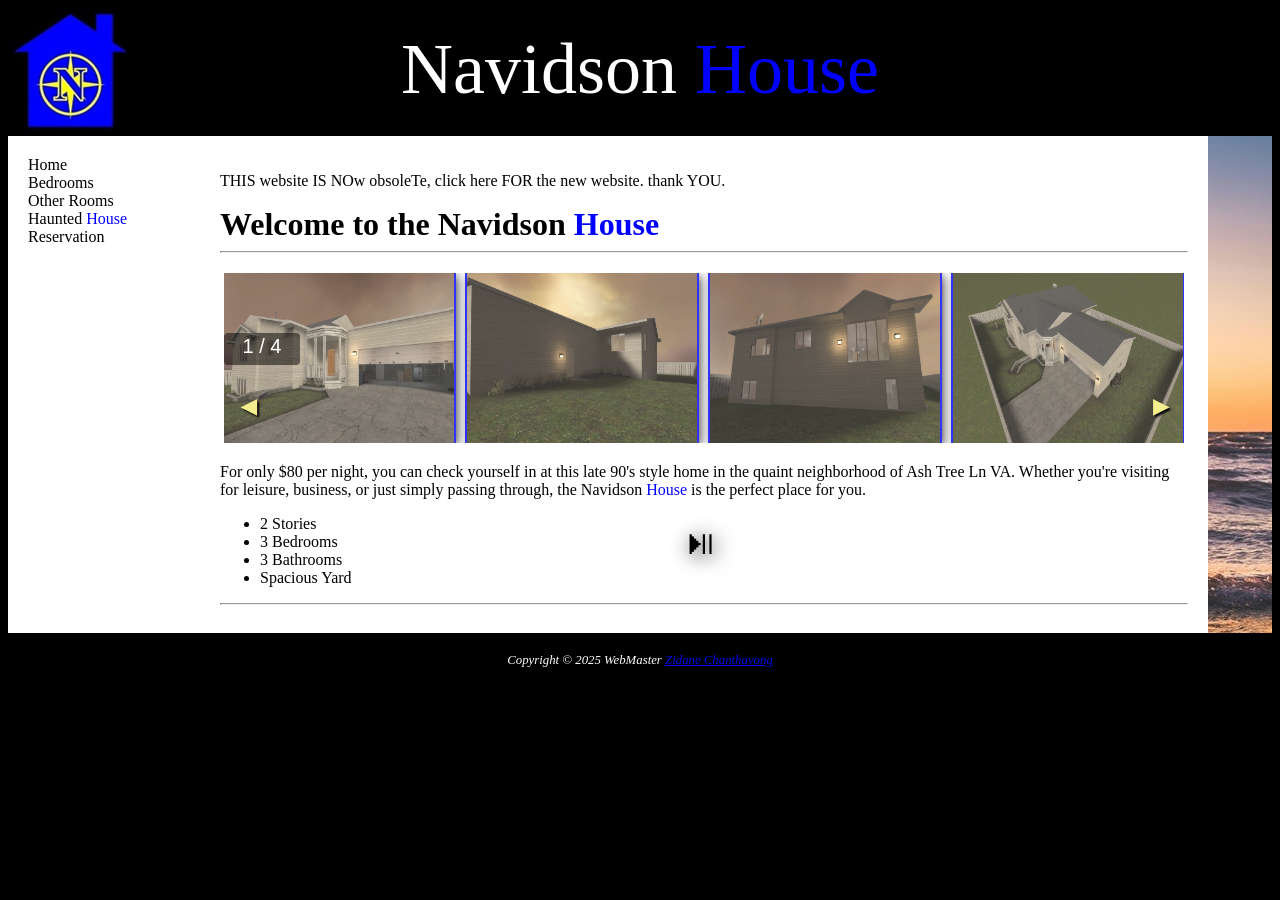
<file: index.html>
<!DOCTYPE html>
<html lang="en">
<head>
<title>Navidson House</title>
<meta charset="UTF-8">
<meta name="description" content="Welcome to Navidson House.">
<meta name="keywords" content="House, Bed and Breakfast, BnB">
<meta name="author" content="Zidane Chanthavong">
<meta name="viewport" content="width=device-width, initial-scale=1.0">
<link href="css/house.css" rel="stylesheet">
<link href="css/gallery.css" rel="stylesheet">
<script src="scripts/index_gallery.js" defer></script>
</head>
<body>
<div class="container">
	<div class="header">
	<header>Navidson <span style=color:#0000FF>House</span></header>
	</div>
	<div class="nav">
	<nav> 
		<a href="#">Home</a><br>
		<a href="rooms/bedrooms.html">Bedrooms</a><br>
		<a href="rooms/otherrooms.html">Other Rooms</a><br>
		<a href="events/haunt.html">Haunted <span style=color:#0000FF>House</span></a><br>
		<a href="contact.html">Reservation</a><br>
	</nav>
	</div>
	<div class="paragraph">
	<main>
		<p>THIS website IS NOw obsoleTe, click <a href="secrets/forsale.html">here</a> FOR the new website. thank YOU.</p>
		<h2>Welcome to the Navidson <span style=color:#0000FF>House</span></h2>
		<hr>
		<div id="lightbox"></div>
		<p>For only $80 per night, you can check yourself in at this late 90's style home in the quaint neighborhood of Ash Tree Ln VA. Whether you're visiting for leisure, business, or just simply passing through, the Navidson <span style=color:#0000FF>House</span> is the perfect place for you.</p>
			<ul>
				<li>2 Stories</li>
				<li>3 Bedrooms</li>
				<li>3 Bathrooms</li>
				<li>Spacious Yard</li>
			</ul>
		<hr>
	</main>
	</div>
	<div class="aside"></div>
	<div class="footer">
	Copyright &copy; 2025 WebMaster 
	<a href="mailto:zchanthavong@amarillocollege.com">Zidane Chanthavong</a>
	</div>
</div> 
</body>
</html>
</file>
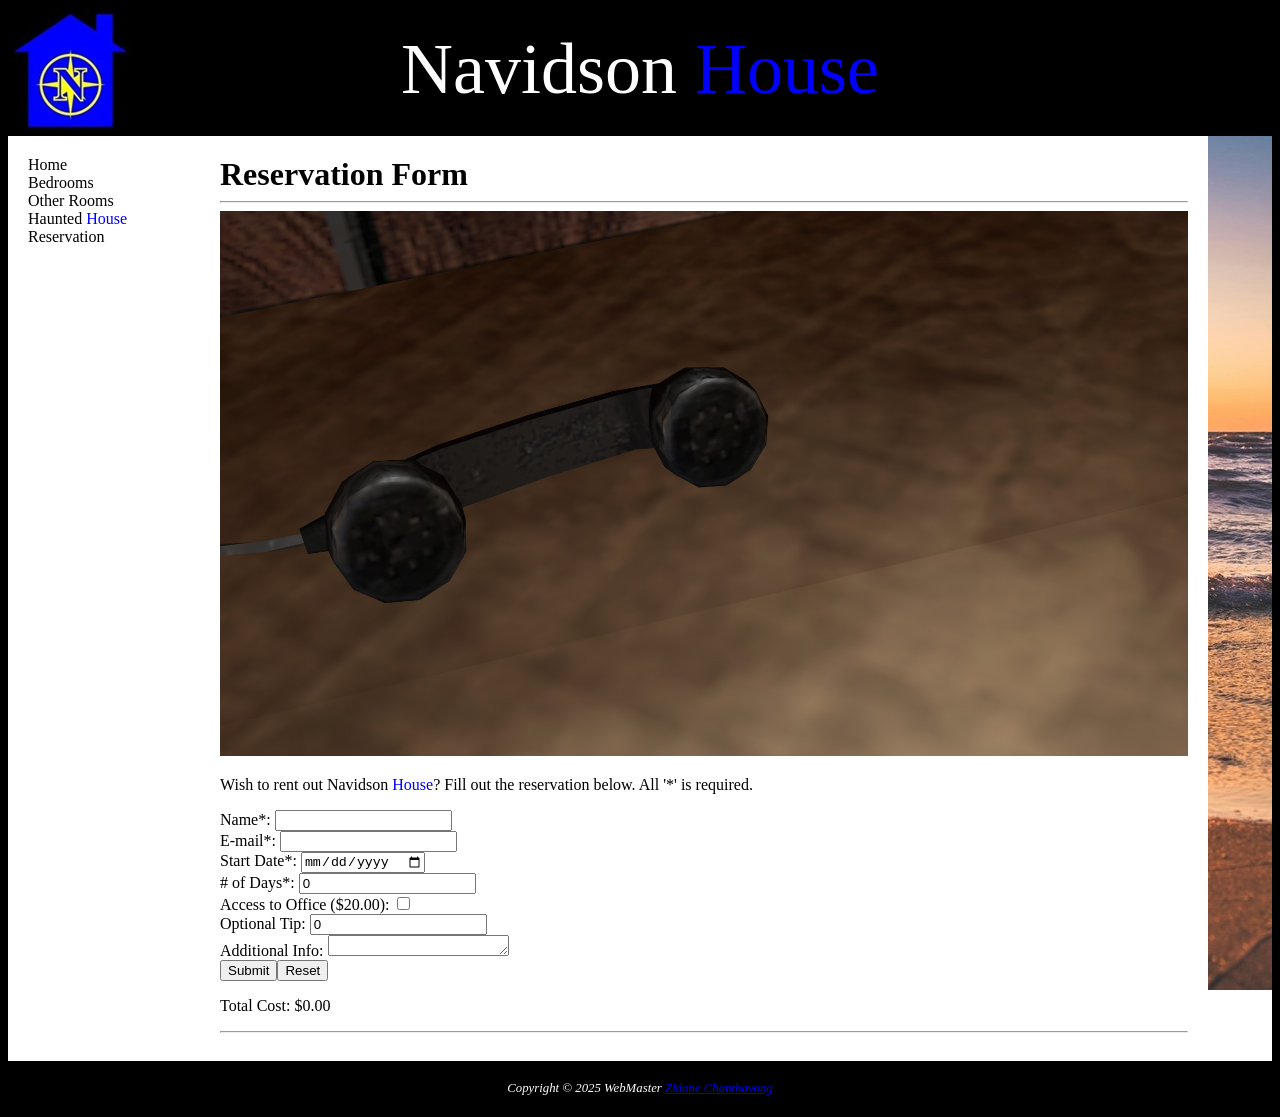
<file: contact.html>
<!DOCTYPE html>
<html lang="en">
<head>
<title>Navidson House Contact</title>
<meta charset="UTF-8">
<meta name="description" content="Form to rent out Navidson House.">
<meta name="keywords" content="House, Bed and Breakfast, BnB">
<meta name="author" content="Zidane Chanthavong">
<meta name="viewport" content="width=device-width, initial-scale=1.0">
<link href="css/house.css" rel="stylesheet">
<script src="scripts/estimating_cost.js"></script>
</head>
<body>
<div class="container">
	<div class="header">
	<header>Navidson <span style=color:#0000FF>House</span></header>
	</div>
	<div class="nav">
	<nav> 
		<a href="index.html">Home</a><br>
		<a href="rooms/bedrooms.html">Bedrooms</a><br>
		<a href="rooms/otherrooms.html">Other Rooms</a><br>
		<a href="events/haunt.html">Haunted <span style=color:#0000FF>House</span></a><br>
		<a href="#">Reservation</a><br>
	</nav>
	</div>
	<div class="paragraph">
	<main>
		<h2>Reservation Form</h2>
		<hr>
		<img src="images/phone.jpg" alt="An image of a phone on a desk.">
		<p>Wish to rent out Navidson <span style=color:#0000FF>House</span>? Fill out the reservation below. All '*' is required.</p>
		<form>
			<label for="myName">Name*: </label>
			<input type="text" id="myName">
			<br>
			<label for="myEmail">E-mail*: </label>
			<input type="email" id="myEmail">
			<br>
			<label for="myStart">Start Date*: </label>
			<input type="date" id="myStart">
			<br>
			<label for="myEnd"># of Days*: </label>
			<input type="number" id="myEnd">
			<br>
			<label for="officeAccess">Access to Office ($20.00): </label>
			<input type="checkbox" id="officeAccess">
			<br>
			<label for="myTip">Optional Tip:</label>
			<input type="number" id="myTip">
			<br>
			<label for="myInfo">Additional Info: </label>
			<textarea id="myInfo" rows="1" cols="20" ></textarea>
			<br>
			<input type="submit" value="Submit"><input type="reset">
		</form>
		<p>Total Cost: <span id="totalCost"></span></p>
		<hr>
	</main>
	</div>
	<div class="aside"></div>
	<div class="footer">
	Copyright &copy; 2025 WebMaster 
	<a href="mailto:zchanthavong@amarillocollege.com">Zidane Chanthavong</a>
	</div>
</div> 
</body>
</html>
</file>
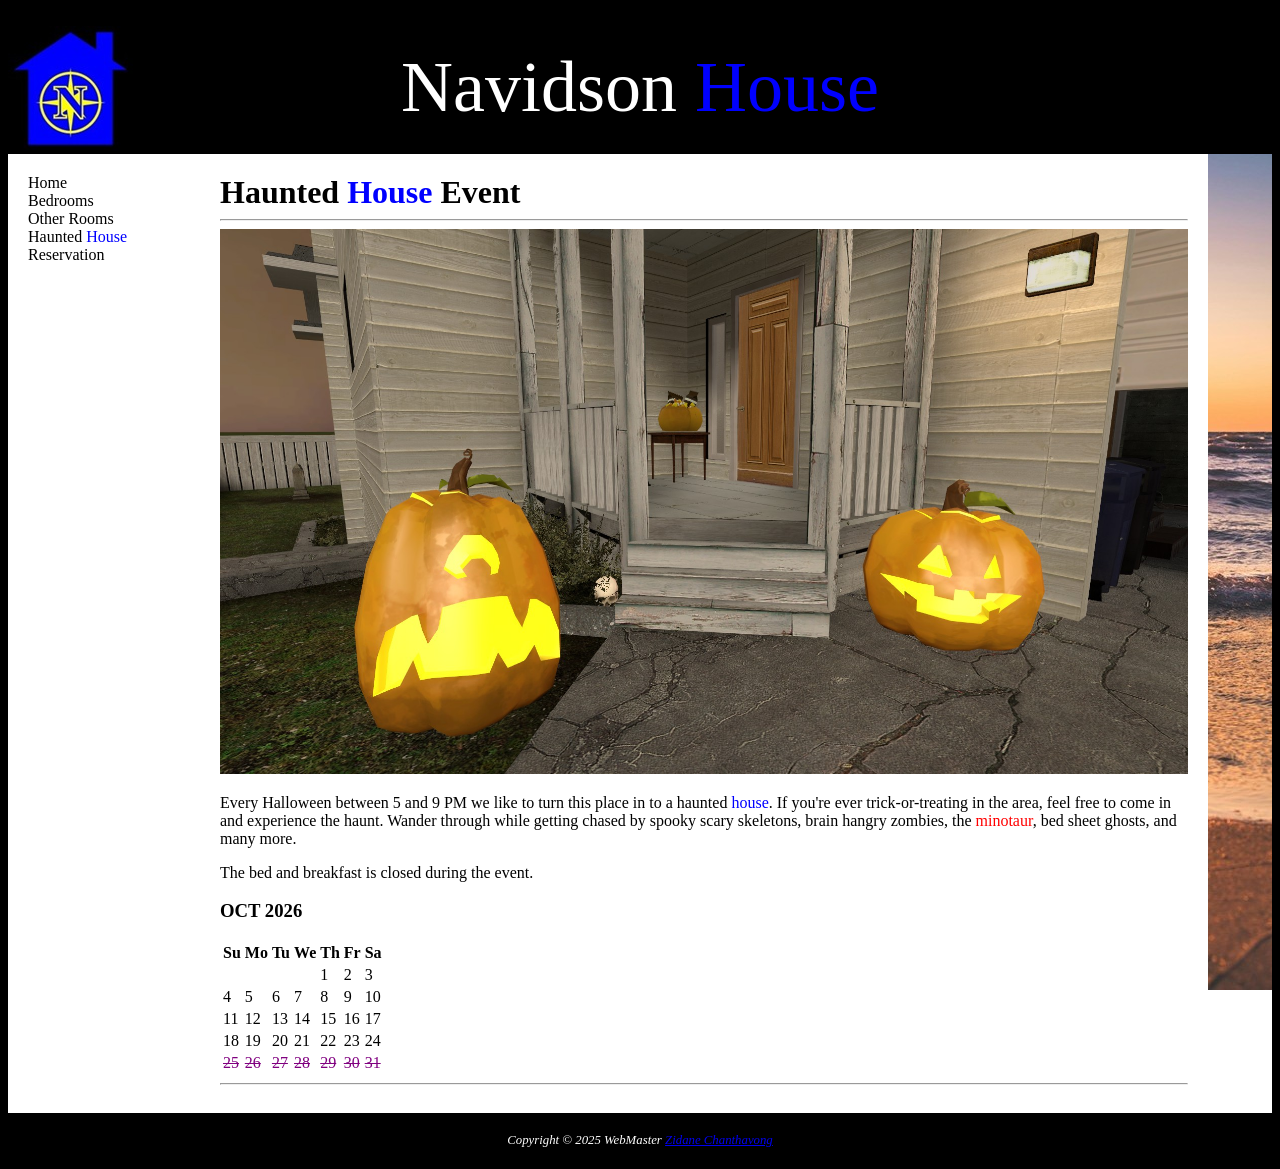
<file: events/haunt.html>
<!DOCTYPE html>
<html lang="en">
<head>
<title>Navidson House Haunted House</title>
<meta charset="UTF-8">
<meta name="description" content="Haunted house event for Navidson House.">
<meta name="keywords" content="House, Bed and Breakfast, BnB">
<meta name="author" content="Zidane Chanthavong">
<meta name="viewport" content="width=device-width, initial-scale=1.0">
<link href="../css/house.css" rel="stylesheet">\
<script src="../scripts/calender.js"></script>
</head>
<body>
<div class="container">
	<div class="header">
	<header>Navidson <span style=color:#0000FF>House</span></header>
	</div>
	<div class="nav">
	<nav> 
		<a href="../index.html">Home</a><br>
		<a href="../rooms/bedrooms.html">Bedrooms</a><br>
		<a href="../rooms/otherrooms.html">Other Rooms</a><br>
		<a href="#">Haunted <span style=color:#0000FF>House</span></a><br>
		<a href="../contact.html">Reservation</a><br>
	</nav>
	</div>
	<div class="paragraph">
	<main>
		<h2>Haunted <span style=color:#0000FF>House</span> Event</h2>
		<hr>
		<img src="../images/haunt.jpg" alt="An image of the front porch of Navidson House. A candy bowl and two jack o'lanterns can be seen.">
		<p>Every Halloween between 5 and 9 PM we like to turn this place in to a haunted <span style=color:#0000FF>house</span>. If you're ever trick-or-treating in the area, feel free to come in and experience the haunt. Wander through while getting chased by spooky scary skeletons, brain hangry zombies, the <a href="../secrets/asterion.html"><span style=color:#FF0000>minotaur</span></a>, bed sheet ghosts, and many more.</p>
		<p>The bed and breakfast is closed during the event.</p>
		<h3>OCT 2026</h3>
		<table id="calender">
		<thead>
		<tr>
			<th></th>
			<th></th>
			<th></th>
			<th></th>
			<th></th>
			<th></th>
			<th></th>
		</tr>
		</thead>
		<tbody>
		<tr>
			<td></td>
			<td></td>
			<td></td>
			<td></td>
			<td id="10-01">1</td>
			<td id="10-02">2</td>
			<td id="10-03">3</td>
		</tr>
		<tr>
			<td id="10-04">4</td>
			<td id="10-05">5</td>
			<td id="10-06">6</td>
			<td id="10-07">7</td>
			<td id="10-08">8</td>
			<td id="10-09">9</td>
			<td id="10-10">10</td>
		</tr>
		<tr>
			<td id="10-11">11</td>
			<td id="10-12">12</td>
			<td id="10-13">13</td>
			<td id="10-14">14</td>
			<td id="10-15">15</td>
			<td id="10-16">16</td>
			<td id="10-17">17</td>
		</tr>
		<tr>
			<td id="10-18">18</td>
			<td id="10-19">19</td>
			<td id="10-20">20</td>
			<td id="10-21">21</td>
			<td id="10-22">22</td>
			<td id="10-23">23</td>
			<td id="10-24">24</td>
		</tr>
		<tr>
			<td id="10-25"><span style="color: #800080; text-decoration: line-through;">25</span></td>
			<td id="10-26"><span style="color: #800080; text-decoration: line-through;">26</span></td>
			<td id="10-27"><span style="color: #800080; text-decoration: line-through;">27</span></td>
			<td id="10-28"><span style="color: #800080; text-decoration: line-through;">28</span></td>
			<td id="10-29"><span style="color: #800080; text-decoration: line-through;">29</span></td>
			<td id="10-30"><span style="color: #800080; text-decoration: line-through;">30</span></td>
			<td id="10-31"><span style="color: #800080; text-decoration: line-through;">31</span></td>
		</tr>
		</tbody>
		</table>
		<hr>
	</main>
	</div>
	<div class="aside"></div>
	<div class="footer">
	Copyright &copy; 2025 WebMaster 
	<a href="mailto:zchanthavong@amarillocollege.com">Zidane Chanthavong</a>
	</div>
</div> 
</body>
</html>
</file>
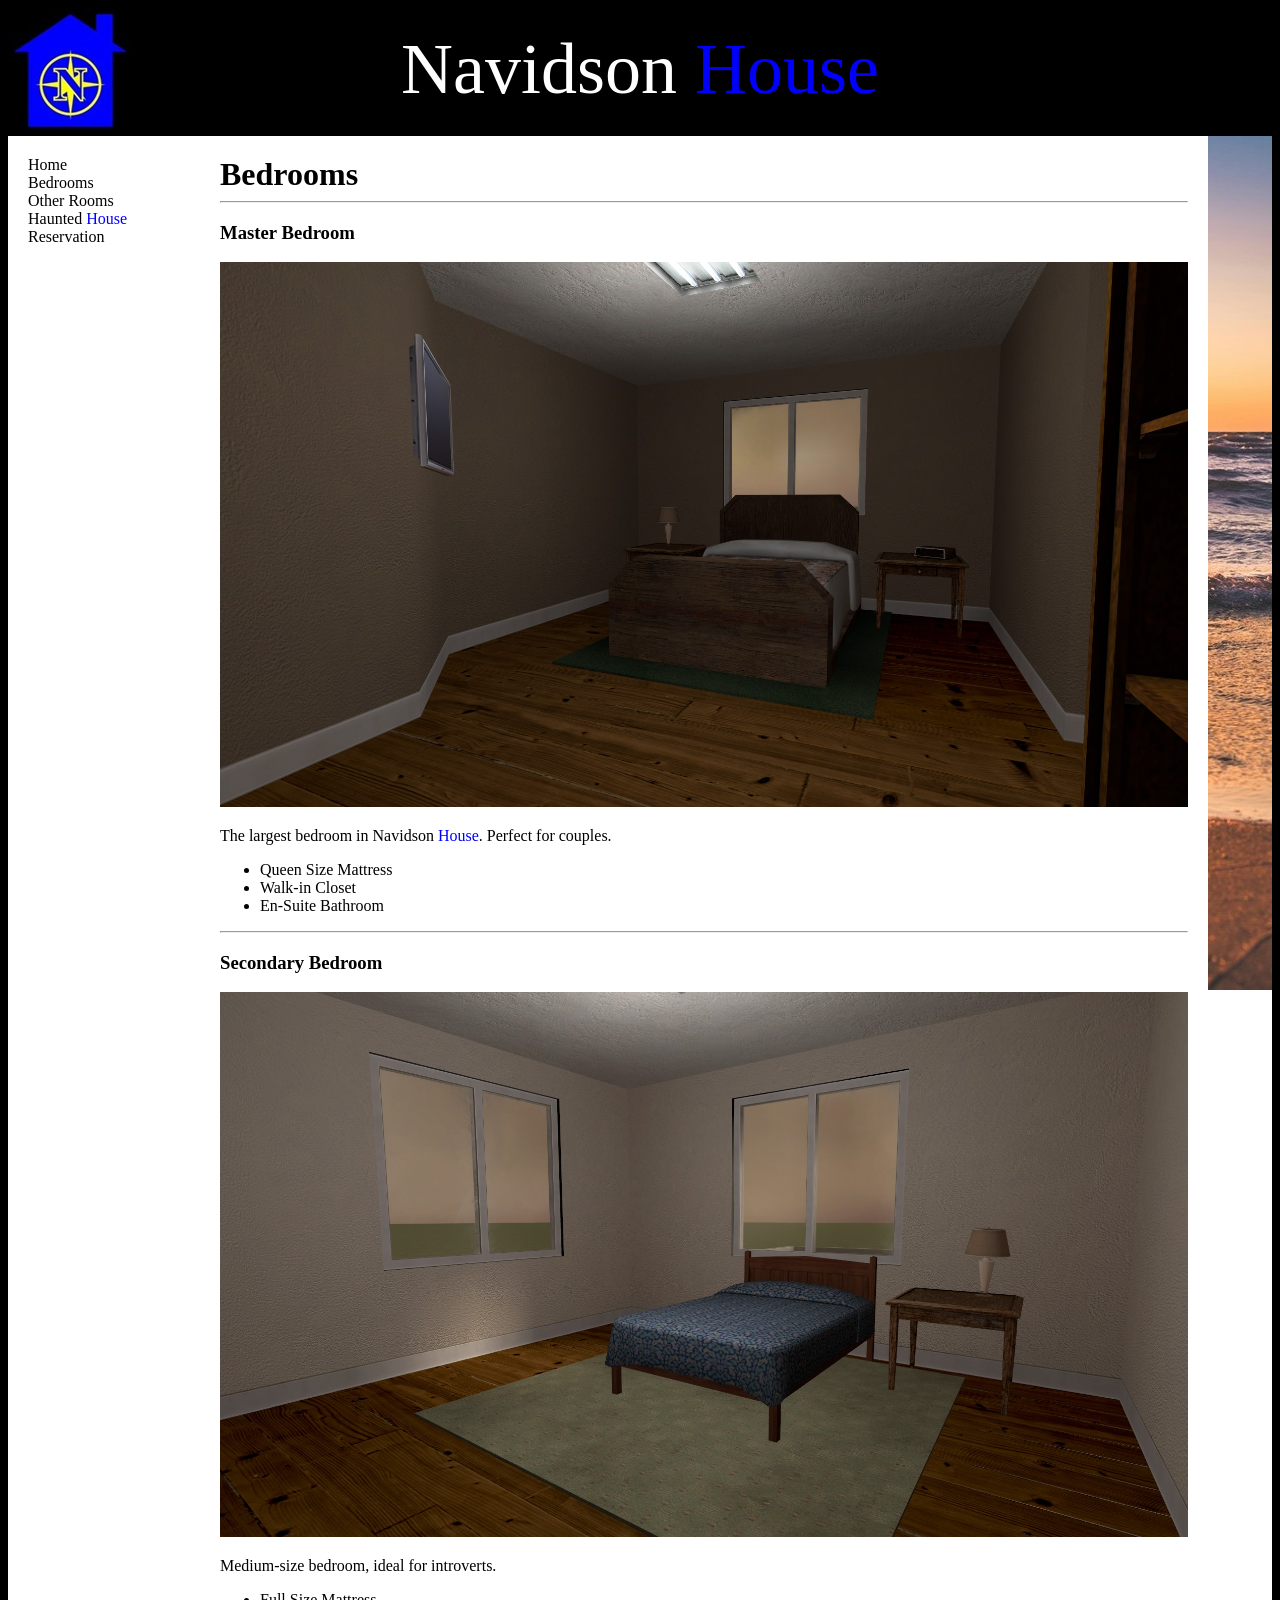
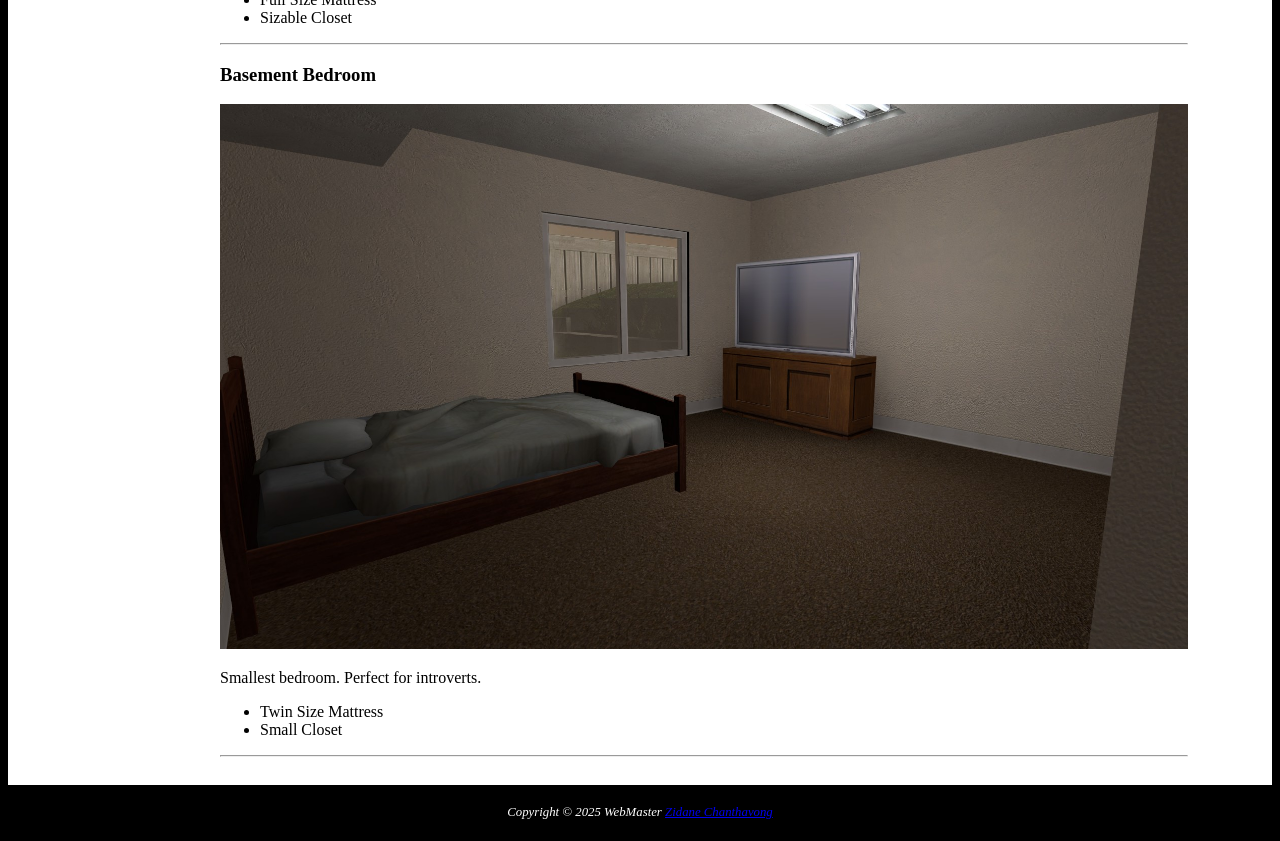
<file: rooms/bedrooms.html>
<!DOCTYPE html>
<html lang="en">
<head>
<title>Navidson House Bedrooms</title>
<meta charset="UTF-8">
<meta name="description" content="Bedrooms of Navidson House.">
<meta name="keywords" content="House, Bed and Breakfast, BnB">
<meta name="author" content="Zidane Chanthavong">
<meta name="viewport" content="width=device-width, initial-scale=1.0">
<link href="../css/house.css" rel="stylesheet">
</head>
<body>
<div class="container">
	<div class="header">
	<header>Navidson <span style=color:#0000FF>House</span></header>
	</div>
	<div class="nav">
	<nav> 
		<a href="../index.html">Home</a><br>
		<a href="#">Bedrooms</a><br>
		<a href="otherrooms.html">Other Rooms</a><br>
		<a href="../events/haunt.html">Haunted <span style=color:#0000FF>House</span></a><br>
		<a href="../contact.html">Reservation</a><br>
	</nav>
	</div>
	<div class="paragraph">
	<main>
	<h2>Bedrooms</h2>
	<hr>
	<h3>Master Bedroom</h3>
	<img src="../images/masterbedroom.jpg" alt="Image of the master bedroom. A queen size mattress, two night stands, and a TV can be seen.">
	<p>The largest bedroom in Navidson <span style=color:#0000FF>House</span>. Perfect for couples.</p>
	<ul>
		<li>Queen Size Mattress</li>
		<li>Walk-in Closet</li>
		<li>En-Suite Bathroom</li>
	</ul>
	<hr>
	<h3>Secondary Bedroom</h3>
	<img src="../images/bedroom.jpg" alt="Image of the secondary bedroom. A full size mattress and night stand can be seen.">
	<p>Medium-size bedroom, ideal for introverts.</p>
	<ul>
		<li>Full Size Mattress</li>
		<li>Sizable <a href="../secrets/hallway.html">Closet</a></li>
	</ul>
	<hr>
	<h3>Basement Bedroom</h3>
	<img src="../images/basementbedroom.jpg" alt="Image of the basement bedroom. A twin size mattress and TV can be seen.">
	<p>Smallest bedroom. Perfect for introverts.</p>
	<ul>
		<li>Twin Size Mattress</li>
		<li>Small Closet</li>
	</ul>
	<hr>
	</main>
	</div>
	<div class="aside"></div>
	<div class="footer">
	Copyright &copy; 2025 WebMaster 
	<a href="mailto:zchanthavong@amarillocollege.com">Zidane Chanthavong</a>
	</div>
</div> 
</body>
</html>
</file>
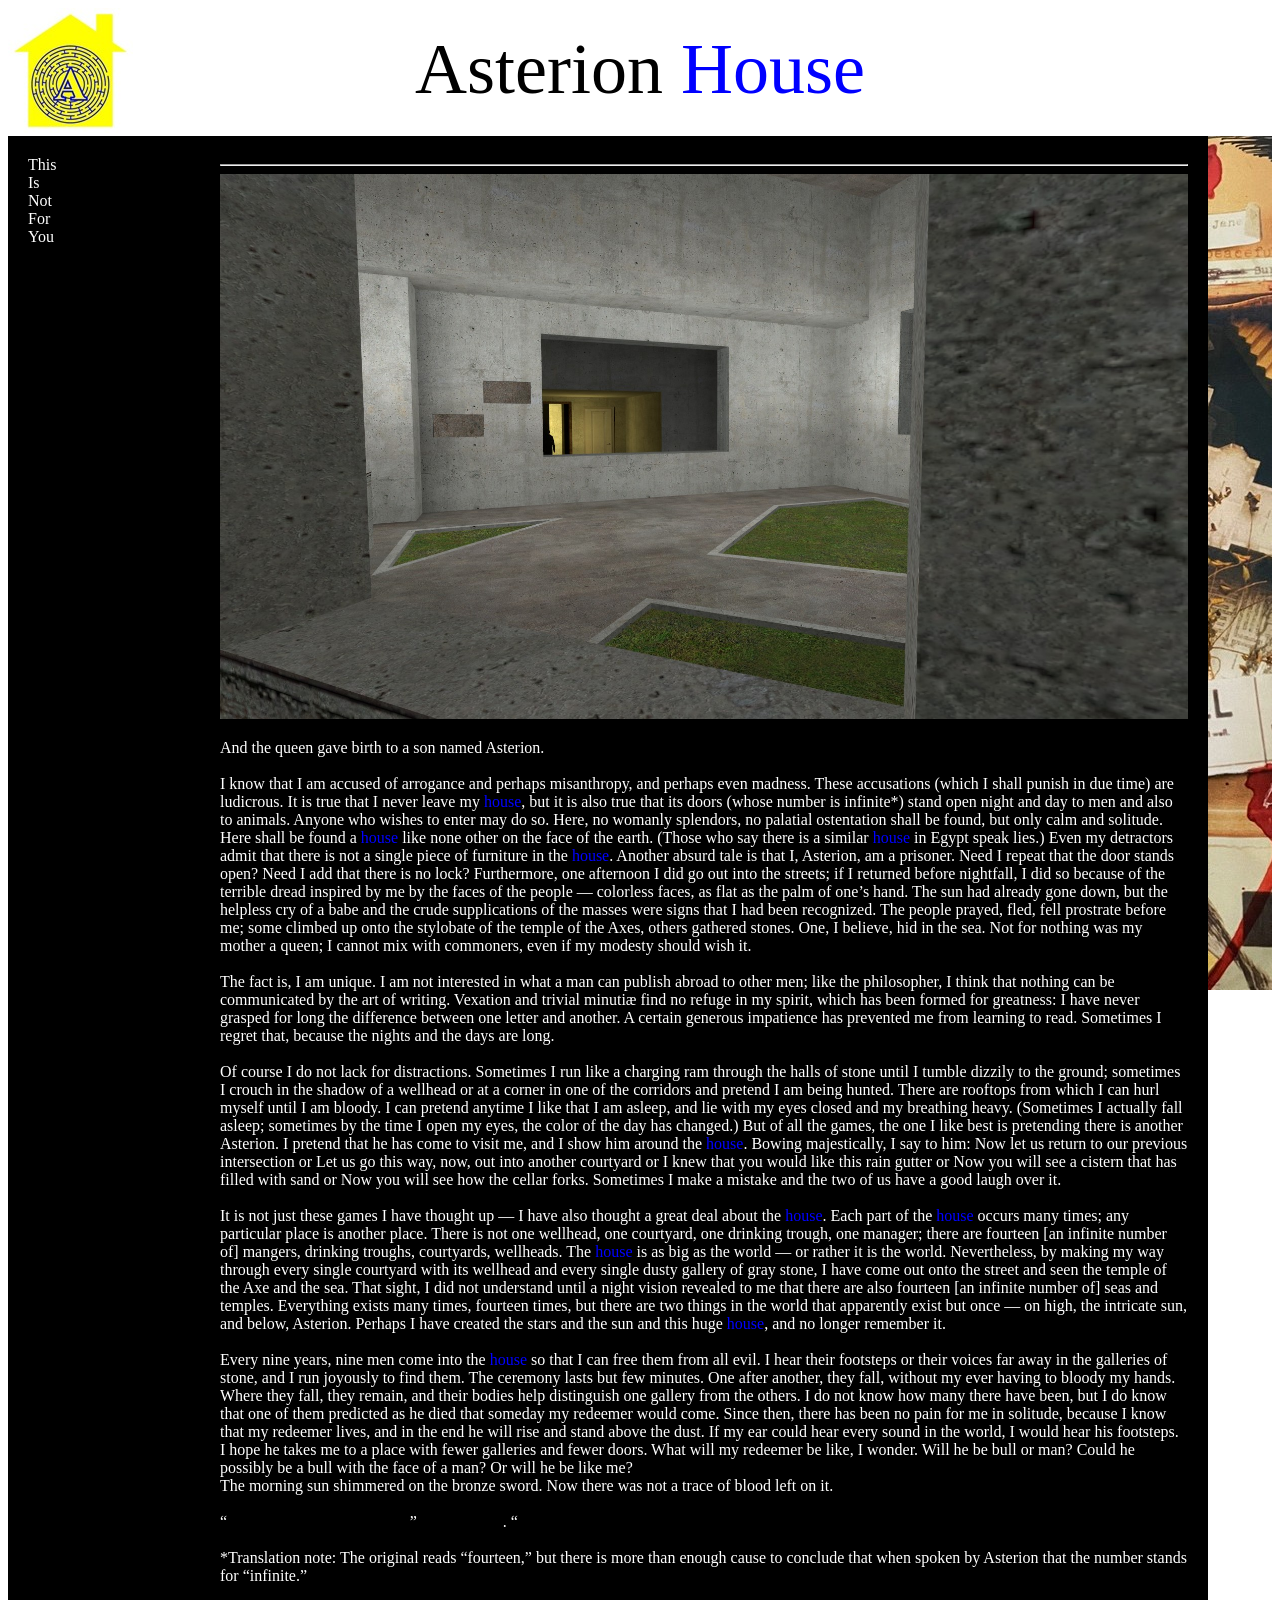
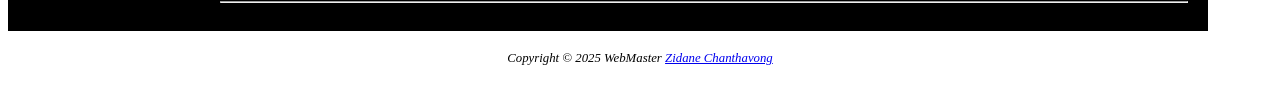
<file: secrets/asterion.html>
<!DOCTYPE html>
<html lang="en">
<head>
<title>...</title>
<meta charset="UTF-8">
<meta name="description" content="You aren't meant to be here.">
<meta name="keywords" content="">
<meta name="author" content="Zidane Chanthavong">
<meta name="viewport" content="width=device-width, initial-scale=1.0">
<link href="../css/secret.css" rel="stylesheet">
</head>
<body>
<div class="container">
	<div class="header">
	<header>Asterion <span style=color:#0000FF>House</span></header>
	</div>
	<div class="nav">
	<nav> 
		<a href="../index.html">This</a><br>
		<a href="../rooms/bedrooms.html">Is</a><br>
		<a href="../rooms/otherrooms.html">Not</a><br>
		<a href="../events/haunt.html">For</a><br>
		<a href="../contact.html">You</a><br>
	</nav>
	</div>
	<div class="paragraph">
	<main>
		<hr>
		<img src="../images/secret3.jpg" alt="An image of the interior of a brutalist structure. A dark figure can be seen.">
		<p>And the queen gave birth to a son named Asterion.<br><br>
		I know that I am accused of arrogance and perhaps misanthropy, and perhaps even madness. These accusations (which I shall punish in due time) are ludicrous. It is true that I never leave my <span style=color:#0000FF>house</span>, but it is also true that its doors (whose number is infinite*) stand open night and day to men and also to animals. Anyone who wishes to enter may do so. Here, no womanly splendors, no palatial ostentation shall be found, but only calm and solitude. Here shall be found a <span style=color:#0000FF>house</span> like none other on the face of the earth. (Those who say there is a similar <span style=color:#0000FF>house</span> in Egypt speak lies.) Even my detractors admit that there is not a single piece of furniture in the <span style=color:#0000FF>house</span>. Another absurd tale is that I, Asterion, am a prisoner. Need I repeat that the door stands open? Need I add that there is no lock? Furthermore, one afternoon I did go out into the streets; if I returned before nightfall, I did so because of the terrible dread inspired by me by the faces of the people &mdash; colorless faces, as flat as the palm of one’s hand. The sun had already gone down, but the helpless cry of a babe and the crude supplications of the masses were signs that I had been recognized. The people prayed, fled, fell prostrate before me; some climbed up onto the stylobate of the temple of the Axes, others gathered stones. One, I believe, hid in the sea. Not for nothing was my mother a queen; I cannot mix with commoners, even if my modesty should wish it.<br><br>
		The fact is, I am unique. I am not interested in what a man can publish abroad to other men; like the philosopher, I think that nothing can be communicated by the art of writing. Vexation and trivial minutiæ find no refuge in my spirit, which has been formed for greatness: I have never grasped for long the difference between one letter and another. A certain generous impatience has prevented me from learning to read. Sometimes I regret that, because the nights and the days are long.<br><br>
		Of course I do not lack for distractions. Sometimes I run like a charging ram through the halls of stone until I tumble dizzily to the ground; sometimes I crouch in the shadow of a wellhead or at a corner in one of the corridors and pretend I am being hunted. There are rooftops from which I can hurl myself until I am bloody. I can pretend anytime I like that I am asleep, and lie with my eyes closed and my breathing heavy. (Sometimes I actually fall asleep; sometimes by the time I open my eyes, the color of the day has changed.) But of all the games, the one I like best is pretending there is another Asterion. I pretend that he has come to visit me, and I show him around the <span style=color:#0000FF>house</span>. Bowing majestically, I say to him: Now let us return to our previous intersection or Let us go this way, now, out into another courtyard or I knew that you would like this rain gutter or Now you will see a cistern that has filled with sand or Now you will see how the cellar forks. Sometimes I make a mistake and the two of us have a good laugh over it.<br><br>
		It is not just these games I have thought up &mdash; I have also thought a great deal about the <span style=color:#0000FF>house</span>. Each part of the <span style=color:#0000FF>house</span> occurs many times; any particular place is another place. There is not one wellhead, one courtyard, one drinking trough, one manager; there are fourteen [an infinite number of] mangers, drinking troughs, courtyards, wellheads. The <span style=color:#0000FF>house</span> is as big as the world &mdash; or rather it is the world. Nevertheless, by making my way through every single courtyard with its wellhead and every single dusty gallery of gray stone, I have come out onto the street and seen the temple of the Axe and the sea. That sight, I did not understand until a night vision revealed to me that there are also fourteen [an infinite number of] seas and temples. Everything exists many times, fourteen times, but there are two things in the world that apparently exist but once &mdash; on high, the intricate sun, and below, Asterion. Perhaps I have created the stars and the sun and this huge <span style=color:#0000FF>house</span>, and no longer remember it.<br><br>
		Every nine years, nine men come into the <span style=color:#0000FF>house</span> so that I can free them from all evil. I hear their footsteps or their voices far away in the galleries of stone, and I run joyously to find them. The ceremony lasts but few minutes. One after another, they fall, without my ever having to bloody my hands. Where they fall, they remain, and their bodies help distinguish one gallery from the others. I do not know how many there have been, but I do know that one of them predicted as he died that someday my redeemer would come. Since then, there has been no pain for me in solitude, because I know that my redeemer lives, and in the end he will rise and stand above the dust. If my ear could hear every sound in the world, I would hear his footsteps. I hope he takes me to a place with fewer galleries and fewer doors. What will my redeemer be like, I wonder. Will he be bull or man? Could he possibly be a bull with the face of a man? Or will he be like me?<br>
		The morning sun shimmered on the bronze sword. Now there was not a trace of blood left on it.<br><br>
		“<span style=color:#000000>Can you believe it, Ariadne?</span>” <span style=color:#000000>said Theseus</span>. “<span style=color:#000000>The Minotaur scarcely defended itself.”</span><br><br>
		*Translation note: The original reads “fourteen,” but there is more than enough cause to conclude that when spoken by Asterion that the number stands for “infinite.”
		<hr>
	</main>
	</div>
	<div class="aside"></div>
	<div class="footer">
	Copyright &copy; 2025 WebMaster 
	<a href="mailto:zchanthavong@amarillocollege.com">Zidane Chanthavong</a>
	</div>
</div> 
</body>
</html>
</file>
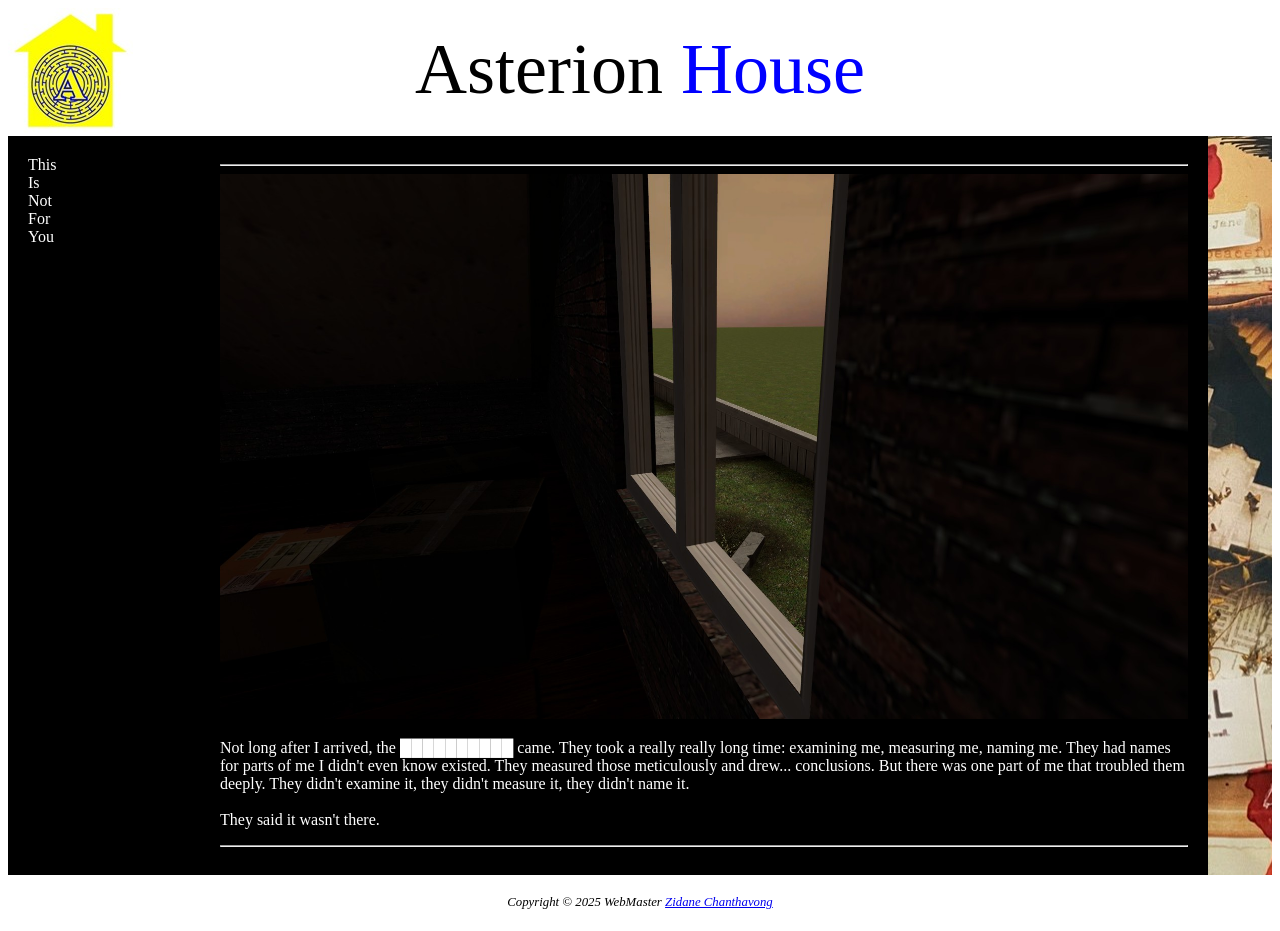
<file: secrets/attic.html>
<!DOCTYPE html>
<html lang="en">
<head>
<title>...</title>
<meta charset="UTF-8">
<meta name="description" content="You aren't meant to be here.">
<meta name="keywords" content="">
<meta name="author" content="Zidane Chanthavong">
<meta name="viewport" content="width=device-width, initial-scale=1.0">
<link href="../css/secret.css" rel="stylesheet">
</head>
<body>
<div class="container">
	<div class="header">
	<header>Asterion <span style=color:#0000FF>House</span></header>
	</div>
	<div class="nav">
	<nav> 
		<a href="../index.html">This</a><br>
		<a href="../rooms/bedrooms.html">Is</a><br>
		<a href="../rooms/otherrooms.html">Not</a><br>
		<a href="../events/haunt.html">For</a><br>
		<a href="../contact.html">You</a><br>
	</nav>
	</div>
	<div class="paragraph">
	<main>
		<hr>
		<img src="../images/secret2.jpg" alt="An image of the interior of an attic. The front yard of Navidson House can be seen from a window.">
		<p>Not long after I arrived, the &block;&block;&block;&block;&block;&block;&block;&block;&block;&block; came. They took a really really long time: examining me, measuring me, naming me. They had names for parts of me I didn't even know existed. They measured those meticulously and drew... conclusions. But there was one part of me that troubled them deeply. They didn't examine it, they didn't measure it, they didn't name it.<br><br>
		They said it wasn't there.</p>
		<hr>
	</main>
	</div>
	<div class="aside"></div>
	<div class="footer">
	Copyright &copy; 2025 WebMaster 
	<a href="mailto:zchanthavong@amarillocollege.com">Zidane Chanthavong</a>
	</div>
</div> 
</body>
</html>
</file>
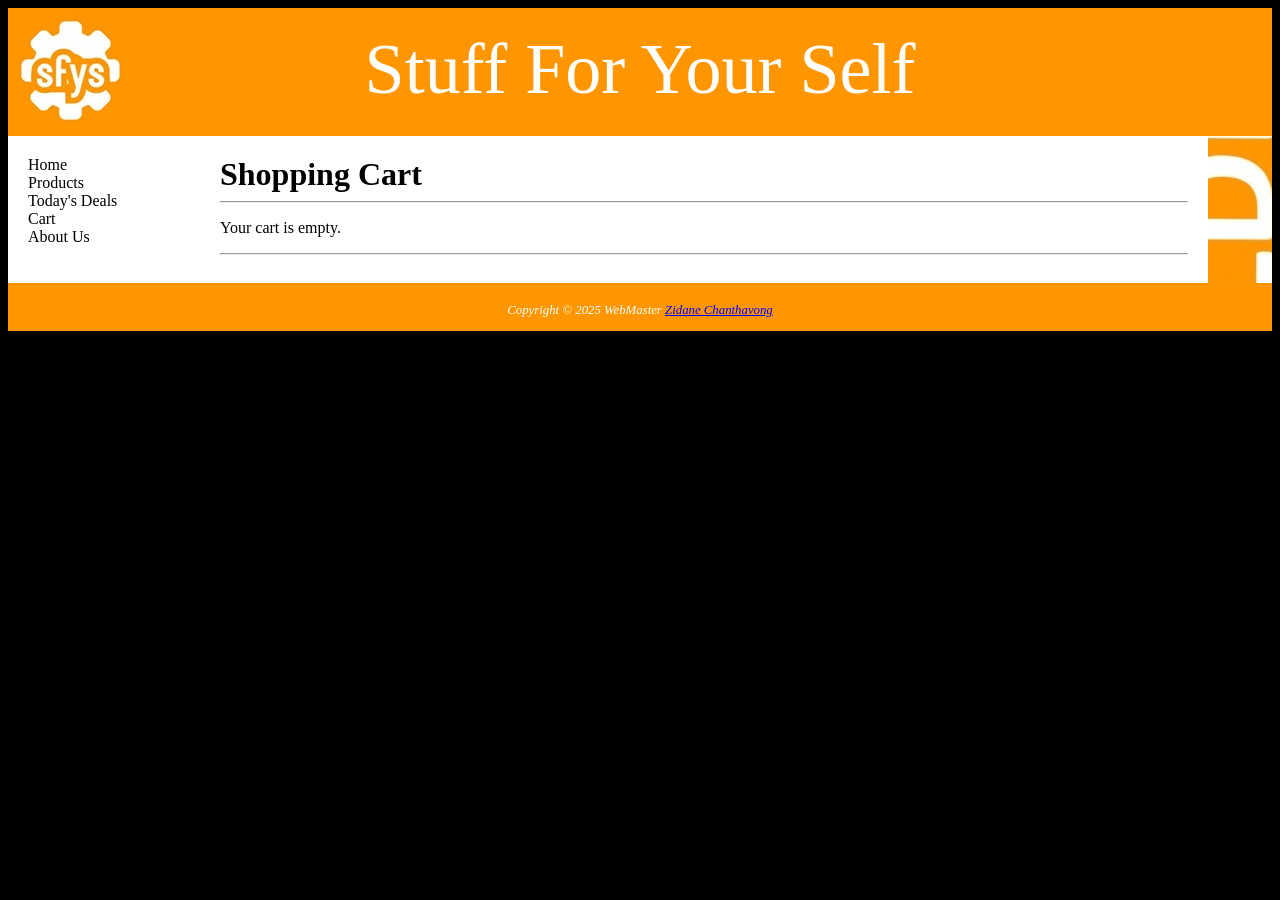
<file: secrets/cart.html>
<!DOCTYPE html>
<html lang="en">
<head>
    <meta charset="UTF-8">
    <meta name="viewport" content="width=device-width, initial-scale=1.0">
    <title>Stuff For Your Cart</title>
    <link rel="stylesheet" href="../css/store.css">
    <script src="../scripts/common.js"></script>
    <script src="../scripts/cart.js"></script>
</head>
<body onload="displayCartPage()">
<div class="container">
	<div class="header">
	<header>Stuff For Your Self</header>
	</div>
	<div class="nav">
	<nav> 
		<a href="../index.html">Home</a><br>
		<a href="store.html">Products</a><br>
        <a href="store.html">Today's Deals</a><br>
		<a href="#">Cart</a><br>
		<a href="../contact.html">About Us</a><br>
	</nav>
	</div>
	<div class="paragraph">
	<main>
        <h2>Shopping Cart</h2>
        <hr>
        <section id="cart-area"></section>
		<hr>
	</main>
	</div>
	<div class="aside"></div>
	<div class="footer">
	Copyright &copy; 2025 WebMaster 
	<a href="mailto:zchanthavong@amarillocollege.com">Zidane Chanthavong</a>
	</div>
</div> 
</body>
</html>
</file>
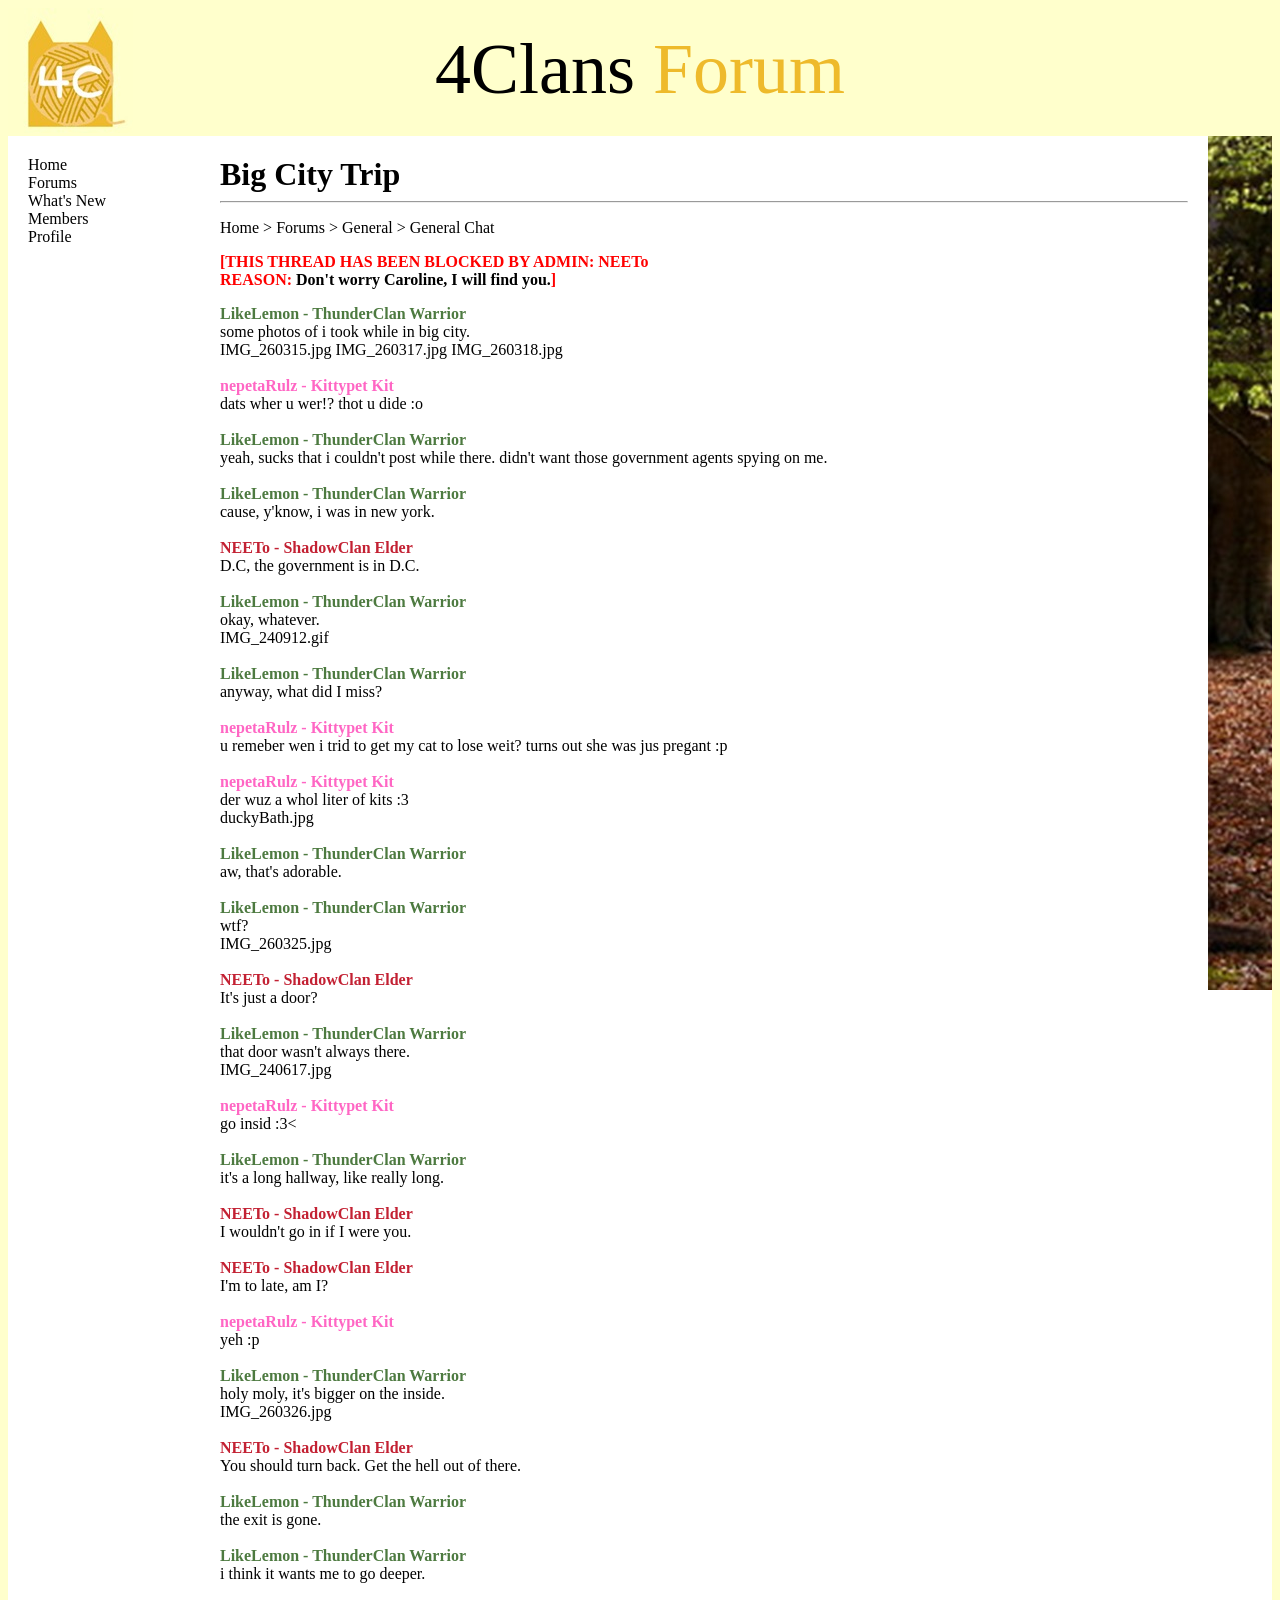
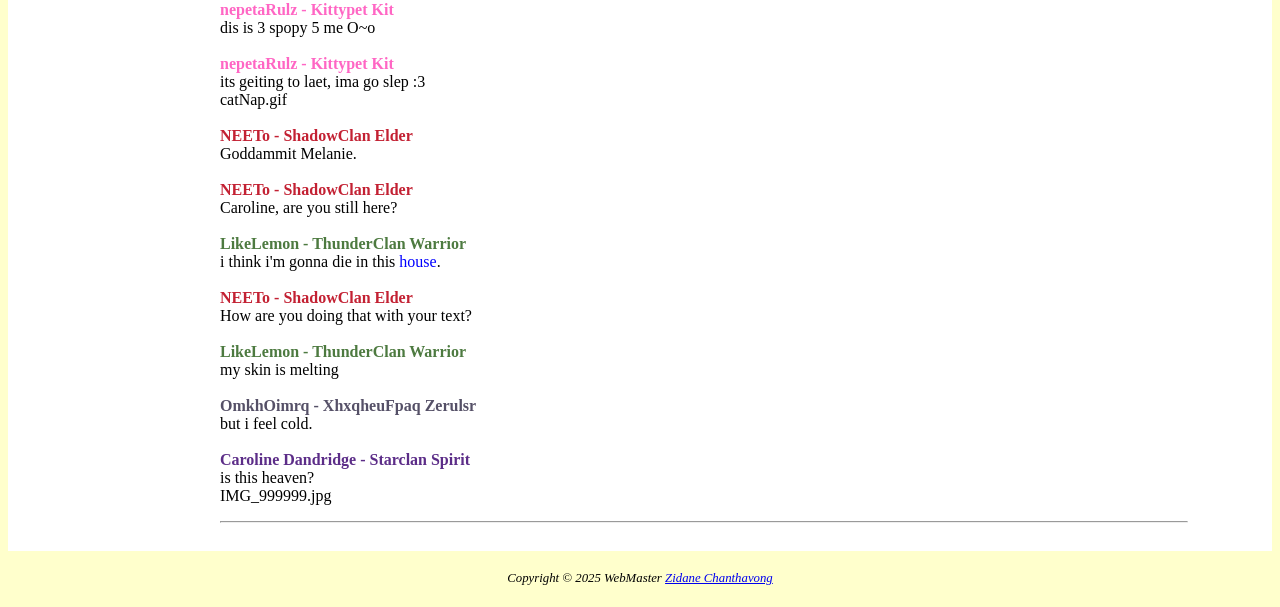
<file: secrets/catforum.html>
<!DOCTYPE html>
<html lang="en">
<head>
<title>...</title>
<meta charset="UTF-8">
<meta name="description" content="You aren't meant to be here.">
<meta name="keywords" content="">
<meta name="author" content="Zidane Chanthavong">
<meta name="viewport" content="width=device-width, initial-scale=1.0">
<link href="../css/cat.css" rel="stylesheet">
</head>
<body>
<div class="container">
	<div class="header">
	<header>4Clans <span style=color:#eeba2b>Forum</span></header>
	</div>
	<div class="nav">
	<nav> 
		<a href="../index.html">Home</a><br>
		<a href="../rooms/bedrooms.html">Forums</a><br>
		<a href="../rooms/otherrooms.html">What's New</a><br>
		<a href="../events/haunt.html">Members</a><br>
		<a href="../contact.html">Profile</a><br>
	</nav>
	</div>
	<div class="paragraph">
	<main>
        <h2>Big City Trip</h2>
        <hr>
        <p>Home > Forums > General > General Chat</p>
        <p>
        <span style="color: #ff0000; font-weight: bolder;">[THIS THREAD HAS BEEN BLOCKED BY ADMIN: NEETo</span><br>
        <span style="color: #ff0000; font-weight: bolder;">REASON: <a href="store.html">Don't worry Caroline, I will find you.</a>]</span>
        </p>
        <p>
        <span style="color: #4d7a40; font-weight: bold;">LikeLemon - ThunderClan Warrior</span><br>
        some photos of i took while in big city.<br>
        <a href="../images/IMG_260315.jpg">IMG_260315.jpg</a> <a href="../images/IMG_260317.jpg">IMG_260317.jpg</a> <a href="../images/IMG_260318.jpg">IMG_260318.jpg</a><br>
        <br>
        <span style="color: #ff66c4; font-weight: bold;">nepetaRulz - Kittypet Kit</span><br>
        dats wher u wer!? thot u dide :o<br>
        <br>
        <span style="color: #4d7a40; font-weight: bold;">LikeLemon - ThunderClan Warrior</span><br>
        yeah, sucks that i couldn't post while there. didn't want those government agents spying on me.<br>
        <br>
        <span style="color: #4d7a40; font-weight: bold;">LikeLemon - ThunderClan Warrior</span><br>
        cause, y'know, i was in new york.<br>
        <br>
        <span style="color: #c32133; font-weight: bold;">NEETo - ShadowClan Elder</span><br>
        D.C, the government is in D.C.<br>
        <br>
        <span style="color: #4d7a40; font-weight: bold;">LikeLemon - ThunderClan Warrior</span><br>
        okay, whatever.<br>
        <a href="../images/IMG_240912.gif">IMG_240912.gif</a><br>
        <br>
        <span style="color: #4d7a40; font-weight: bold;">LikeLemon - ThunderClan Warrior</span><br>
        anyway, what did I miss?<br>
        <br>
        <span style="color: #ff66c4; font-weight: bold;">nepetaRulz - Kittypet Kit</span><br>
        u remeber wen i trid to get my cat to lose weit? turns out she was jus pregant :p<br>
        <br>
        <span style="color: #ff66c4; font-weight: bold;">nepetaRulz - Kittypet Kit</span><br>
        der wuz a whol liter of kits :3<br>
        <a href="../images/duckyBath.jpg">duckyBath.jpg</a><br>
        <br>
        <span style="color: #4d7a40; font-weight: bold;">LikeLemon - ThunderClan Warrior</span><br>
        aw, that's adorable.<br>
        <br>
        <span style="color: #4d7a40; font-weight: bold;">LikeLemon - ThunderClan Warrior</span><br>
        wtf?<br>
        <a href="../images/IMG_260325.jpg">IMG_260325.jpg</a><br>
        <br>
        <span style="color: #c32133; font-weight: bold;">NEETo - ShadowClan Elder</span><br>
        It's just a door?<br>
        <br>
        <span style="color: #4d7a40; font-weight: bold;">LikeLemon - ThunderClan Warrior</span><br>
        that door wasn't always there.<br>
        <a href="../images/IMG_240617.jpg">IMG_240617.jpg</a><br>
        <br>
        <span style="color: #ff66c4; font-weight: bold;">nepetaRulz - Kittypet Kit</span><br>
        go insid :3<<br>
        <br>
        <span style="color: #4d7a40; font-weight: bold;">LikeLemon - ThunderClan Warrior</span><br>
        it's a long hallway, like really long.<br>
        <br>
        <span style="color: #c32133; font-weight: bold;">NEETo - ShadowClan Elder</span><br>
        I wouldn't go in if I were you.<br>
        <br>
        <span style="color: #c32133; font-weight: bold;">NEETo - ShadowClan Elder</span><br>
        I'm to late, am I?<br>
        <br>
        <span style="color: #ff66c4; font-weight: bold;">nepetaRulz - Kittypet Kit</span><br>
        yeh :p<br>
        <br>
        <span style="color: #4d7a40; font-weight: bold;">LikeLemon - ThunderClan Warrior</span><br>
        holy moly, it's bigger on the inside.<br>
        <a href="../images/IMG_260326.jpg">IMG_260326.jpg</a><br>
        <br>
        <span style="color: #c32133; font-weight: bold;">NEETo - ShadowClan Elder</span><br>
        You should turn back. Get the hell out of there.<br>
        <br>
        <span style="color: #4d7a40; font-weight: bold;">LikeLemon - ThunderClan Warrior</span><br>
        the exit is gone.<br>
        <br>
        <span style="color: #4d7a40; font-weight: bold;">LikeLemon - ThunderClan Warrior</span><br>
        i think it wants me to go deeper.<br>
        <br>
        <span style="color: #ff66c4; font-weight: bold;">nepetaRulz - Kittypet Kit</span><br>
        dis is 3 spopy 5 me O~o<br>
        <br>
        <span style="color: #ff66c4; font-weight: bold;">nepetaRulz - Kittypet Kit</span><br>
        its geiting to laet, ima go slep :3<br>
        <a href="../images/catNap.gif">catNap.gif</a><br>
        <br>
        <span style="color: #c32133; font-weight: bold;">NEETo - ShadowClan Elder</span><br>
        Goddammit Melanie.<br>
        <br>
        <span style="color: #c32133; font-weight: bold;">NEETo - ShadowClan Elder</span><br>
        Caroline, are you still here?<br>
        <br>
        <span style="color: #4d7a40; font-weight: bold;">LikeLemon - ThunderClan Warrior</span><br>
        i think i'm gonna die in this <span style="color: #0000ff;">house</span>.<br>
        <br>
        <span style="color: #c32133; font-weight: bold;">NEETo - ShadowClan Elder</span><br>
        How are you doing that with your text?<br>
        <br>
        <span style="color: #4d7a40; font-weight: bold;">LikeLemon - ThunderClan Warrior</span><br>
        my skin is melting<br>
        <br>
        <span style="color: #555067; font-weight: bold;">OmkhOimrq - XhxqheuFpaq Zerulsr</span><br>
        but i feel cold.<br>
        <br>
        <span style="color: #5c2d88; font-weight: bold;">Caroline Dandridge - Starclan Spirit</span><br>
        is this heaven?<br>
        <a href="../images/IMG_999999.jpg">IMG_999999.jpg</a>
        </p>
        <hr>
	</main>
	</div>
	<div class="aside"></div>
	<div class="footer">
	Copyright &copy; 2025 WebMaster 
	<a href="mailto:zchanthavong@amarillocollege.com">Zidane Chanthavong</a>
	</div>
</div> 
</body>
</html>
</file>
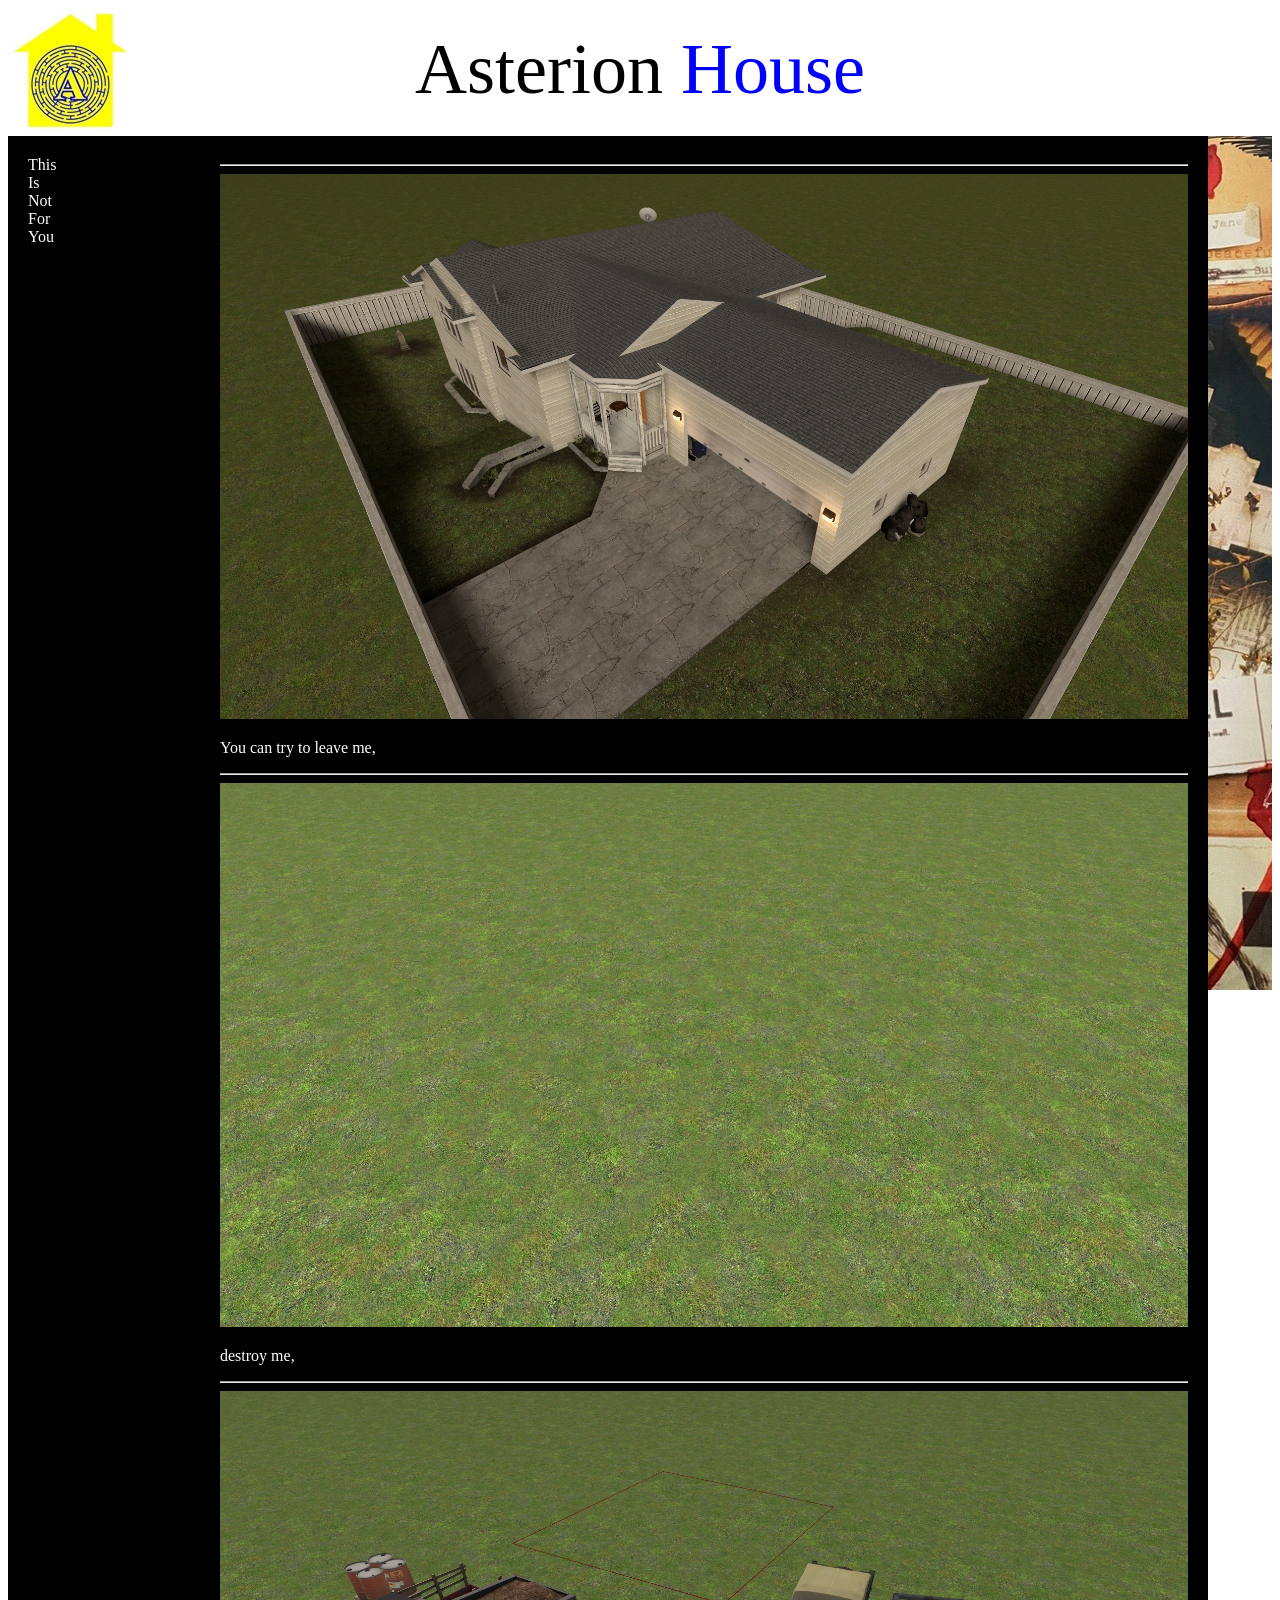
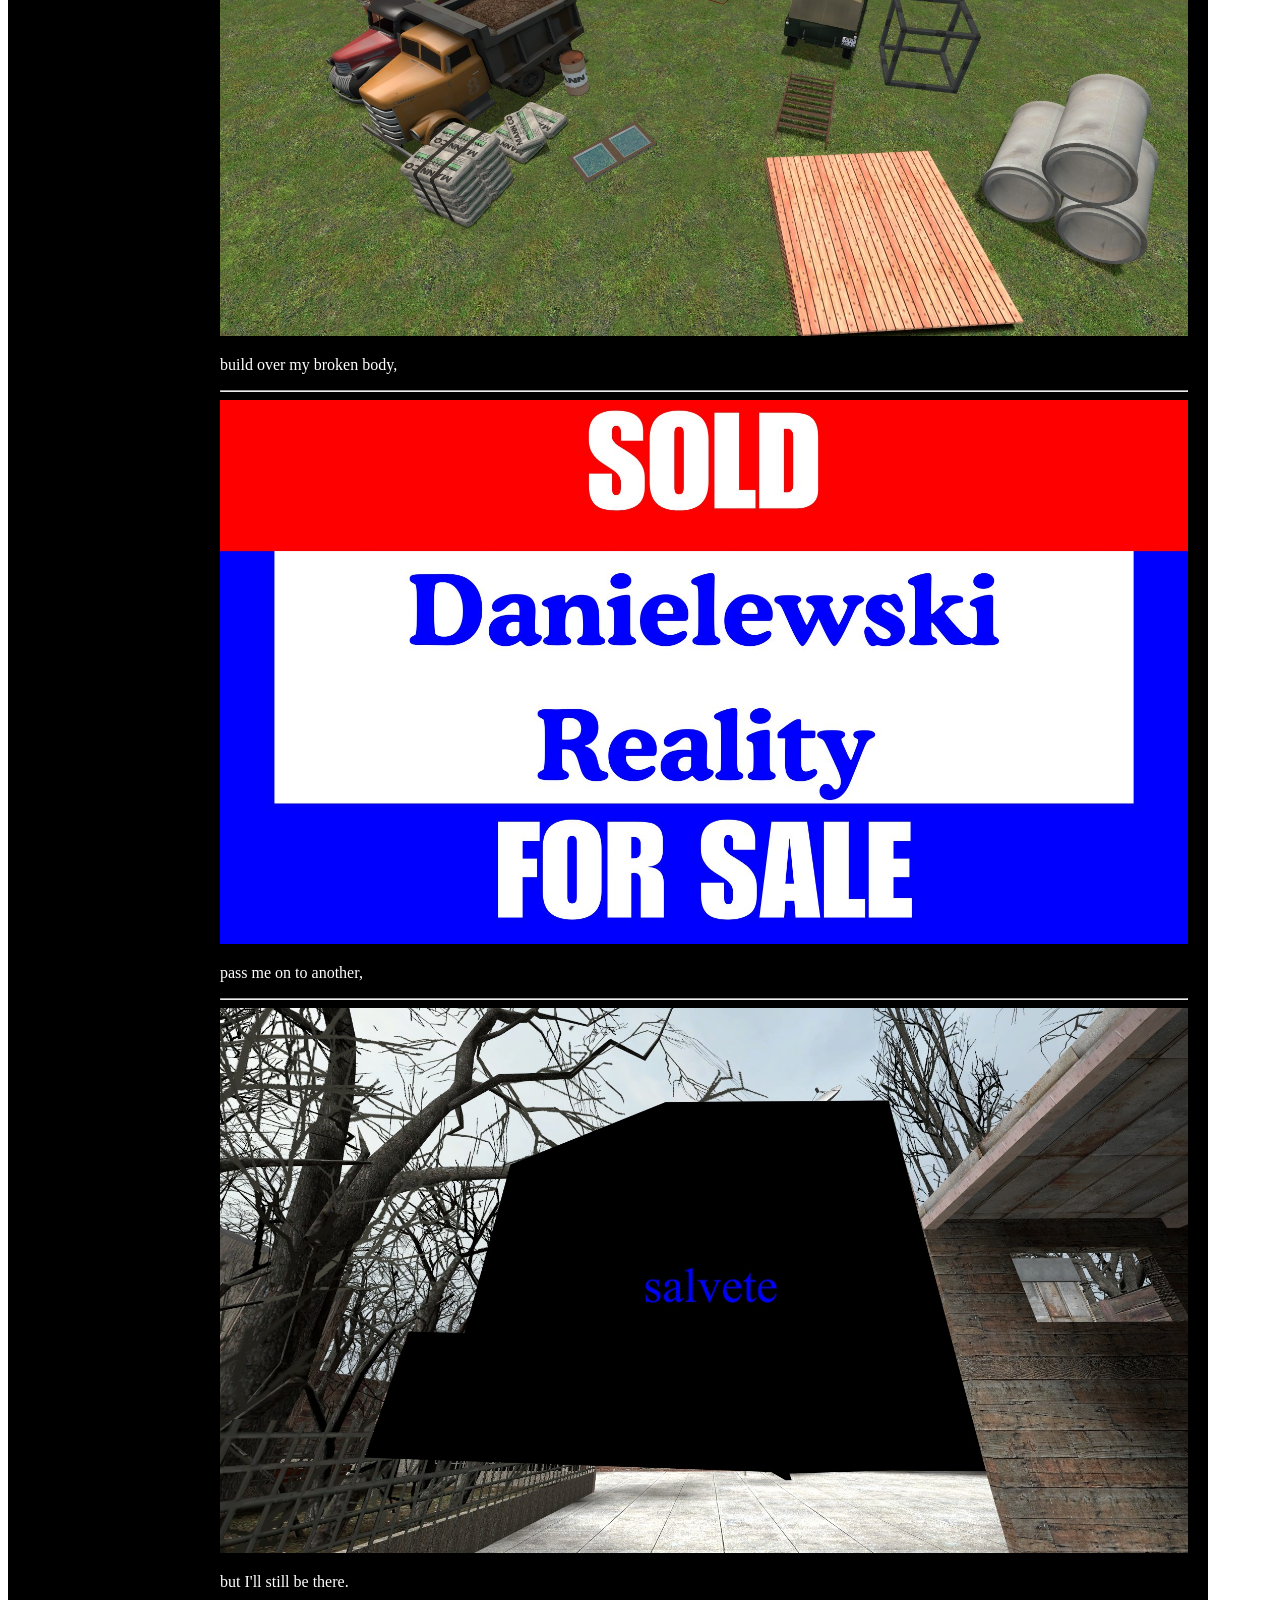
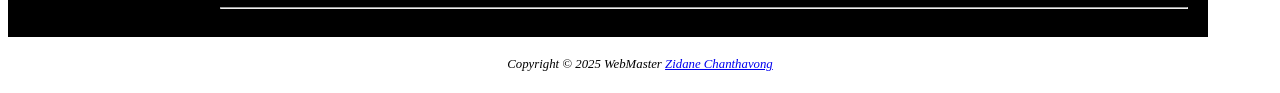
<file: secrets/forsale.html>
<!DOCTYPE html>
<html lang="en">
<head>
<title>...</title>
<meta charset="UTF-8">
<meta name="description" content="You aren't meant to be here.">
<meta name="keywords" content="">
<meta name="author" content="Zidane Chanthavong">
<meta name="viewport" content="width=device-width, initial-scale=1.0">
<link href="../css/secret.css" rel="stylesheet">
</head>
<body>
<div class="container">
	<div class="header">
	<header>Asterion <span style=color:#0000FF>House</span></header>
	</div>
	<div class="nav">
	<nav> 
		<a href="../index.html">This</a><br>
		<a href="../rooms/bedrooms.html">Is</a><br>
		<a href="../rooms/otherrooms.html">Not</a><br>
		<a href="../events/haunt.html">For</a><br>
		<a href="../contact.html">You</a><br>
	</nav>
	</div>
	<div class="paragraph">
	<main>
	<hr>
		<img src="../images/condemnation1.jpg" alt="">
		<p>You can try to leave me,</p>
		<hr>
		<img src="../images/condemnation2.jpg" alt="">
		<p>destroy me,</p>
		<hr>
		<img src="../images/condemnation3.jpg" alt="">
		<p>build over my broken body,</p>
		<hr>
		<img src="../images/condemnation4.jpg" alt="">
		<p>pass me on to another,</p>
		<hr>
		<img src="../images/condemnation5.jpg" alt="">
		<p> <a href="catforum.html">but I'll still be there.</a></p>
		<hr>
	</main>
	</div>
	<div class="aside"></div>
	<div class="footer">
	Copyright &copy; 2025 WebMaster 
	<a href="mailto:zchanthavong@amarillocollege.com">Zidane Chanthavong</a>
	</div>
</div> 
</body>
</html>
</file>
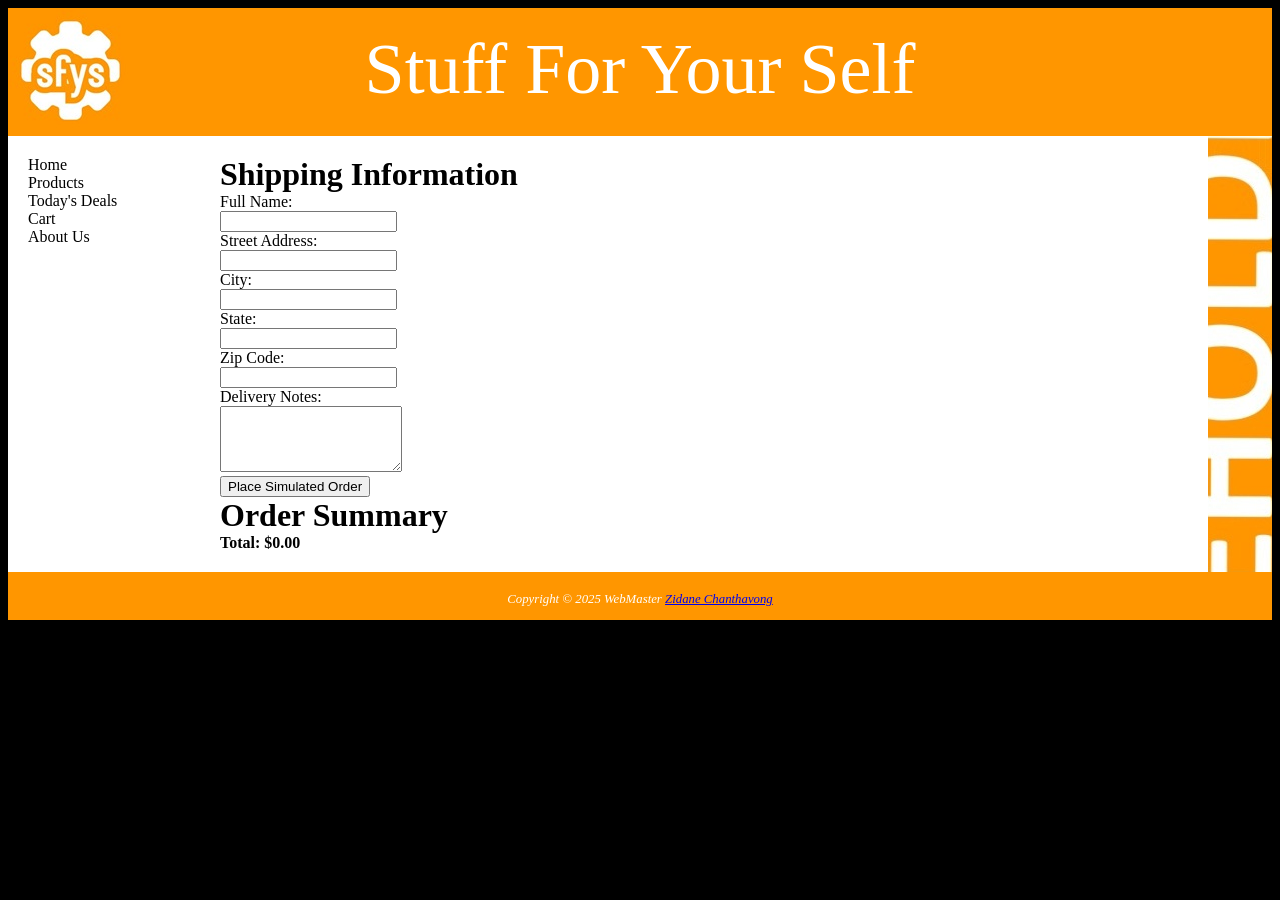
<file: secrets/shipping.html>
<!DOCTYPE html>
<html lang="en">
<head>
    <meta charset="UTF-8">
    <meta name="viewport" content="width=device-width, initial-scale=1.0">
    <title>Shipping Information For Your Self</title>
    <link rel="stylesheet" href="../css/store.css">
    <script src="../scripts/common.js"></script>
    <script src="../scripts/shipping.js"></script>
</head>
<body onload="initShippingPage()">
<div class="container">
	<div class="header">
	<header>Stuff For Your Self</header>
	</div>
	<div class="nav">
	<nav> 
		<a href="../index.html">Home</a><br>
		<a href="store.html">Products</a><br>
        <a href="store.html">Today's Deals</a><br>
		<a href="cart.html">Cart</a><br>
		<a href="../contact.html">About Us</a><br>
	</nav>
	</div>
	<div class="paragraph">
	<main>
        <section class="shipping-card">
            <h2>Shipping Information</h2>
            <form id="shipping-form">
                <label for="fullName">Full Name:</label><br>
                <input type="text" id="fullName" required><br>

                <label for="address">Street Address:</label><br>
                <input type="text" id="address" required><br>

                <label for="city">City:</label><br>
                <input type="text" id="city" required><br>

                <label for="state">State:</label><br>
                <input type="text" id="state" required><br>

                <label for="zipCode">Zip Code:</label><br>
                <input type="text" id="zipCode" required><br>

                <label for="notes">Delivery Notes:</label><br>
                <textarea id="notes" rows="4"></textarea><br>

                <button type="submit" class="action-button primary-button">Place Simulated Order</button>
            </form>

            <div id="shipping-message"></div>
        </section>
        <section class="summary-card">
            <h2>Order Summary</h2>
            <div id="shipping-summary"></div>
        </section>
	</main>
	</div>
	<div class="aside"></div>
	<div class="footer">
	Copyright &copy; 2025 WebMaster 
	<a href="mailto:zchanthavong@amarillocollege.com">Zidane Chanthavong</a>
	</div>
</div> 
</body>
</body>
</html>
</file>
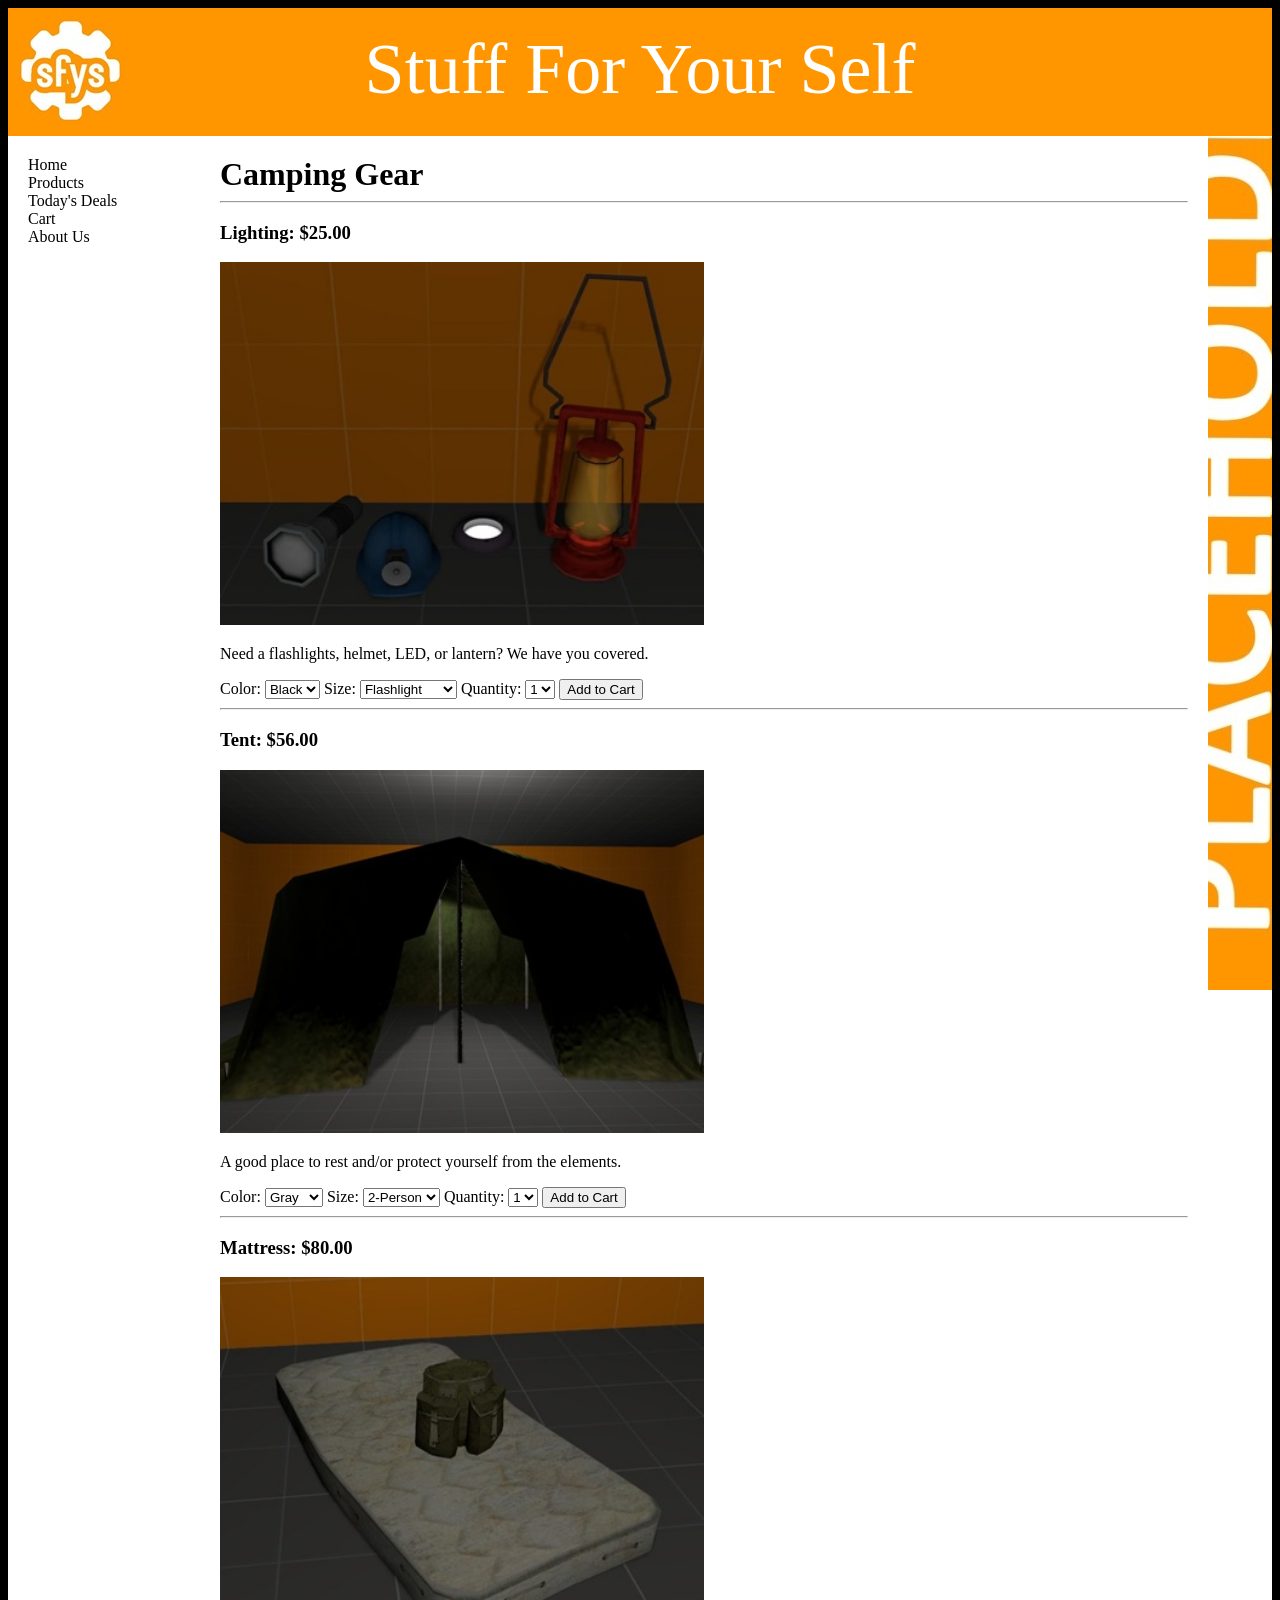
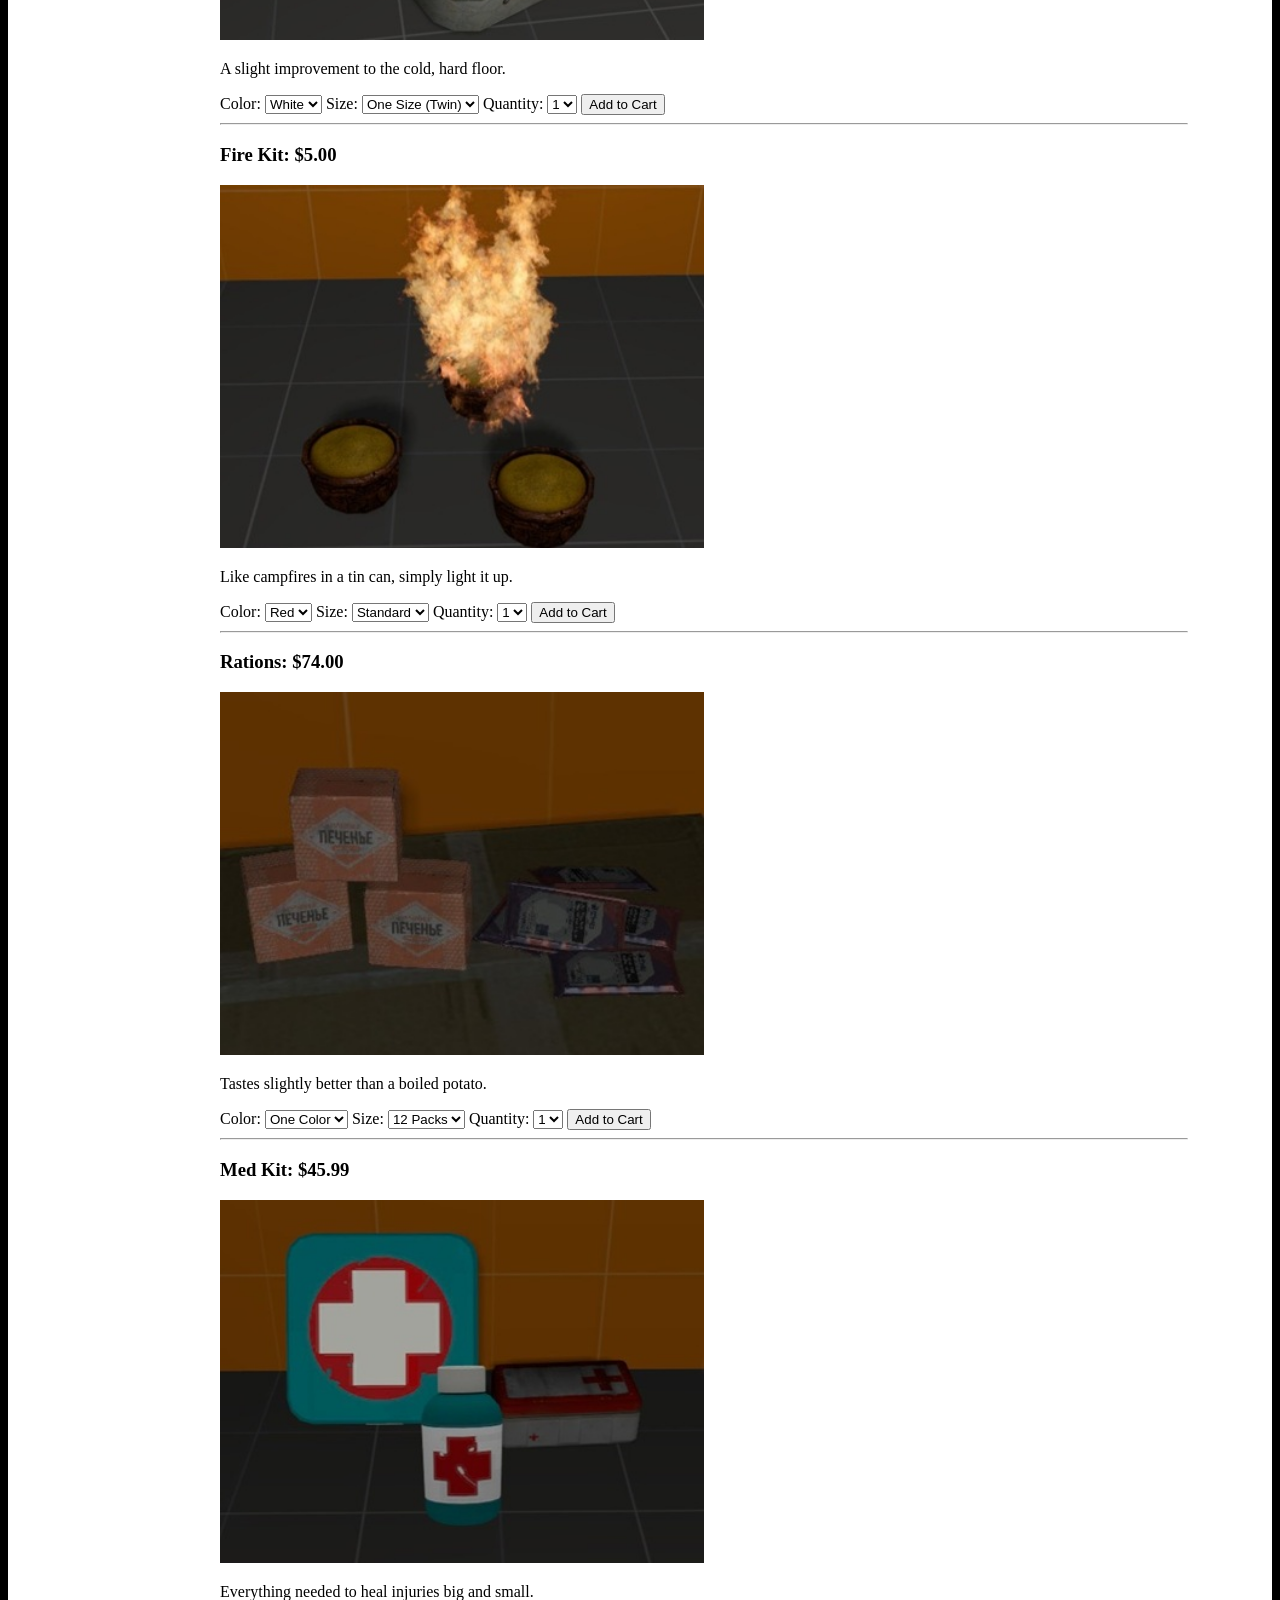
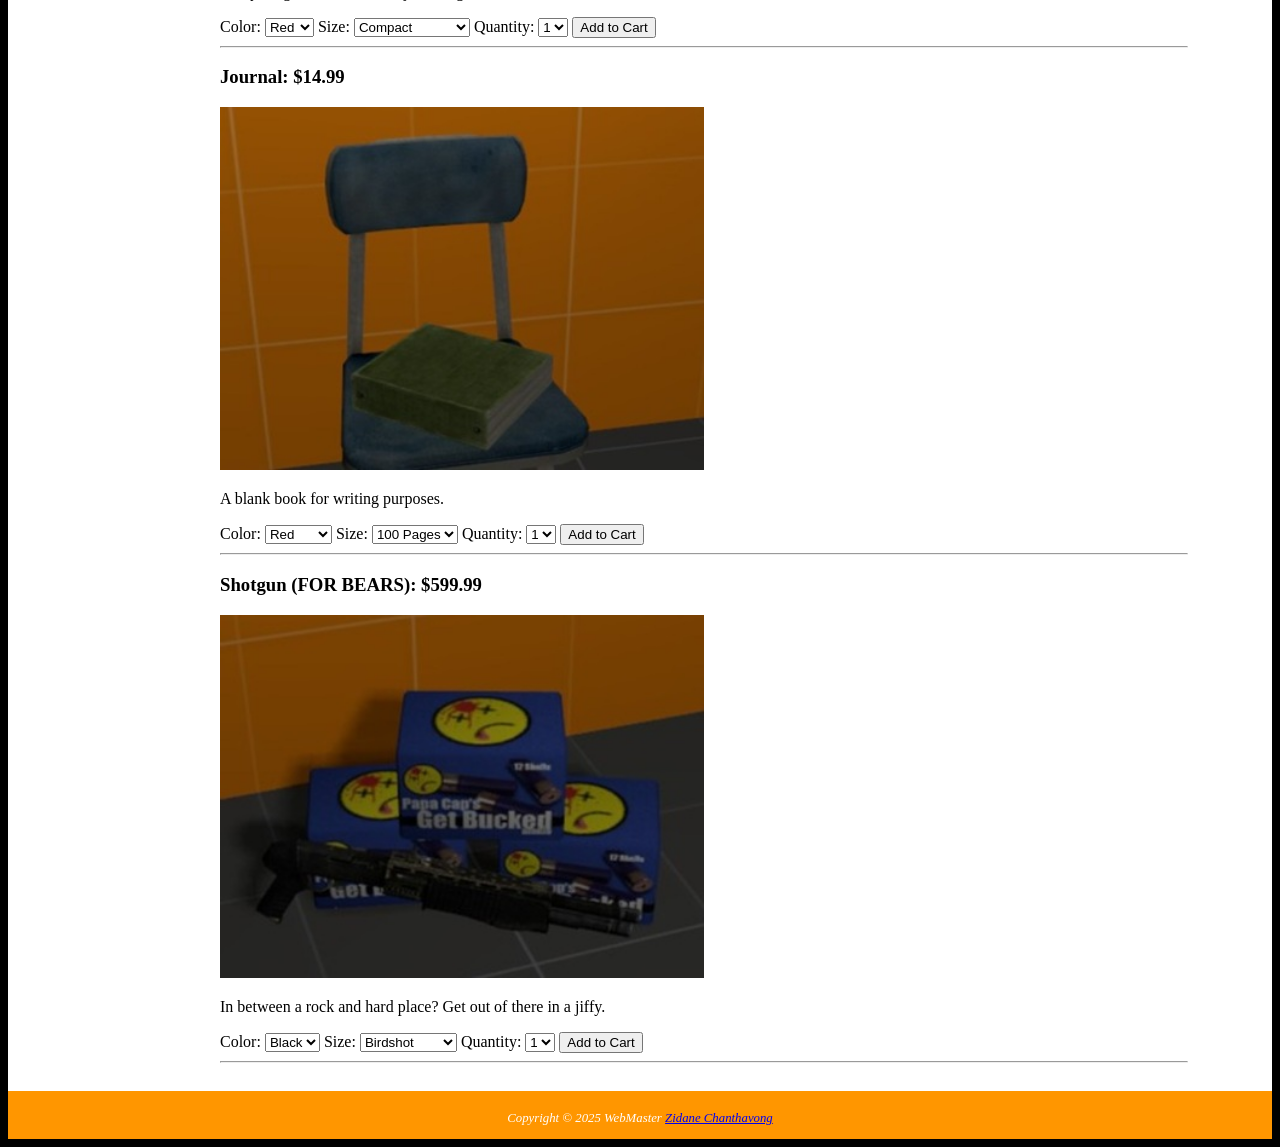
<file: secrets/store.html>
<!DOCTYPE html>
<html lang="en">
<head>
    <meta charset="UTF-8">
    <meta name="viewport" content="width=device-width, initial-scale=1.0">
    <title>Stuff For Your Self</title>
    <link rel="stylesheet" href="../css/store.css">
    <script src="../scripts/common.js"></script>
    <script src="../scripts/store.js"></script>
	
</head>
<body onload="displayProducts()">
<div class="container">
	<div class="header">
	<header>Stuff For Your Self</header>
	</div>
	<div class="nav">
	<nav> 
		<a href="../index.html">Home</a><br>
		<a href="#">Products</a><br>
        <a href="#">Today's Deals</a><br>
		<a href="cart.html">Cart</a><br>
		<a href="../contact.html">About Us</a><br>
	</nav>
	</div>
	<div class="paragraph">
	<main>
        <h2>Camping Gear</h2>
        <section id="product-list" class="product-grid"></section>
		<hr>
	</main>
	</div>
	<div class="aside"></div>
	<div class="footer">
	Copyright &copy; 2025 WebMaster 
	<a href="mailto:zchanthavong@amarillocollege.com">Zidane Chanthavong</a>
	</div>
</div> 
</body>
</html>
</file>
<file: css/house.css>
body {
	background-color: #FFFFFF;
	color: #000000;
}
nav {
	font-family: "Cooper", "Times New Roman", "serif";
	font-size: 1em;
	text-align:left;
}
header {
	color: #000000;
	font-family: "Cooper", "Times New Roman", "serif";
	font-size: 4.5em;
	padding: 0;
}
h2 {
	font-size: 2em;
	padding: 0;
	margin: 0;
}
img {
	width: 100%;
	height: auto;
}
nav a { text-decoration: none; }
nav a:link { color: #000000; }
nav a:visited{ color: #000000; }
nav a:hover {
	color: #000000;
	text-decoration: underline;
}
p a { text-decoration: none; }
p a:link { color: #000000; }
p a:visited{ color: #000000; }
p a:hover {
	color: #000000;
	text-decoration: underline;
}
li a { text-decoration: none; }
li a:link { color: #000000; }
li a:visited{ color: #000000; }
li a:hover {
	color: #000000;
	text-decoration: underline;
}

@media (min-width: 880px) {
	.container {
	display: grid;
	grid-template-columns: 12em 1fr 4em;
	grid-template-rows: 8em 1fr 3em;
	grid-column-gap: 0px;
	grid-row-gap: 0px;
	}
	body { background-color: #000000; }
	header {
		color: #FFFFFF;
		font-family: "Cooper", "Times New Roman", "serif";
		font-size: 4.5em;
		text-align: center;
	}
	.header {
		grid-area: 1 / 1 / 2 / 4;
		background-color: #000000;
		color: #FFFFFF;
		font-family: "Cooper", "Times New Roman", "serif";
		font-size: 1em;
		text-align: center;
		padding: 20px;
		background-image: url(../images/houselogo.jpg);
		background-repeat: no-repeat;
	}
	.nav {
		grid-area: 2 / 1 / 3 / 2;
		background-color: #FFFFFF;
		color: #000000;
		padding: 20px;
	}
	.paragraph {
		grid-area: 2 / 2 / 3 / 3;
		background-color: #FFFFFF;
		color: #000000;
		font-family: "Times New Roman", "Arial", "sans-serif";
		font-size: 1em;
		text-align:left;
		padding: 20px;
	}
	.aside {
		grid-area: 2 / 3 / 3 / 4;
		background-color: #FFFFFF;
		color: #000000;
		font-family: "Times New Roman", "Arial", "sans-serif";
		font-size: 1em;
		text-align:left;
		padding: 20px;
		background-image: url(../images/beach.jpg);
		background-attachment: fixed;
		background-position: right;
		background-repeat: no-repeat;
	}
	.footer {
		grid-area: 3 / 1 / 4 / 4;
		background-color: #000000;
		color: #FFFFFF;
		font-family: "Times New Roman", "Arial", "sans-serif";
		font-size: .8em;
		text-align: center;
		font-style: italic;
		padding: 20px;
	}
}
</file>
<file: css/gallery.css>
/* --------------------------------------------------------------*/
/* Styles for the slideshow box containing the images and tools  */
/* --------------------------------------------------------------*/

/* Styles for the box containing the slideshow and tools */
div#lightbox {
   position: relative;
   width: 960px;
   height: 170px;
   margin: 20px auto;
}

/* Styles for slideshow title */
div#lightbox h1#lbTitle {
   width: 100%;
   text-align: center;
   font-size: 2.4em;
   font-family: Cambria, "Hoefler Text", "Liberation Serif", Times, "Times New Roman", "serif";
   margin: 0 0 20px 0;
}

/* Styles for the left and right arrows to move through the slideshow */
div#lightbox div#lbPrev, div#lightbox div#lbNext {
   position: absolute;
   width: 5%;
   height: 30px;
   color: #F3EF8F;
   text-shadow: 2px 2px 2px black;
   font-size: 20px;
   font-weight: bold;
   top: 118px;
   line-height: 30px;
   text-align: center;
   z-index: 1;
   background: rgba(0,0, 0, 0.0);
   cursor: pointer;
   user-select: none;
}

/* Hovering styles for the left and right arrows */
div#lightbox div#lbPrev:hover, div#lightbox div#lbNext:hover {
   background: rgba(0,0,0,0.5);
}

/* Horizontal position of the left arrow */
div#lightbox div#lbPrev {
   left: 0px;
}

/* Horizontal position of the right arrow */
div#lightbox div#lbNext {
   right: 0px;
}

/* Styles for the box containing slide images */
div#lightbox div#lbImages {
   display: flex;
   flex-direction: row;     /* Place images within a flexbox on a single row */
   flex-wrap: nowrap;
   width: 100%;
   height: 100%;
   overflow: hidden;        /* Hide images which overflow the box border */
}

/* Styles for the box containing the slide counter */
div#lightbox div#lbCounter {
   position: absolute;
   z-index: 1;
   width: 70px;
   height: 26px;
   line-height: 20px;
   font-size: 20px;
   background-color: rgba(0,0,0,0.5);
   border-radius: 4px;
   text-align: center;
   color: white;
   top: 60px;
   left: 0px;
   font-family: "Gill Sans", "Gill Sans MT", "Myriad Pro", "DejaVu Sans Condensed", Helvetica, Arial, "sans-serif";
   padding: 3px;
   user-select: none;
}

/* Styles for the play-pause button */
div#lightbox div#lbPlay {
   position: absolute;
   top: 250px;
   left: 47.5%;
   text-align: center;
   font-size: 2.2em;
   width: 40px;
   margin: 0 auto;
   text-shadow: 3px 3px 20px black;
   cursor: pointer;
   user-select: none;
   filter: grayscale(1);
}

/* Hovering styles for the play-pause button */
div#lightbox div#lbPlay:hover {
   position: absolute;
   top: 250px;
   left: 47.5%;
   text-align: center;
   font-size: 2.2em;
   width: 40px;
   margin: 0 auto;
   text-shadow: 3px 3px 20px black;
   cursor: pointer;
   user-select: none;
   filter: grayscale(0.6) hue-rotate(120deg);
}

/* Styles for images within the slideshow box */
div#lbImages img {
   display: block;
   width: 230px;
   height: auto;
   margin-right: 13px;
   filter: opacity(0.8);
   cursor: pointer;
   outline: 2px solid #0000ff;
   box-shadow: 3px 3px 10px black;  
   user-select: none;   
}

/* Hovering styles for images within the slideshow box */
div#lbImages img:hover {
   filter: opacity(1);
}



/* ---------------------------------------------------------*/
/* Styles for the overlay displaying an image in fullscreen */
/* ---------------------------------------------------------*/

/* Styles for the overlay */
div#lbOverlay {
   position: fixed;                        /* Overlay is fixed on screen */
   z-index: 1;                             /* Overlay sits on top of other content */
   width: 100%;                            /* Full width */
   height: 100%;                           /* Full height */
   top: 0;
   left: 0;
   background-color: rgba(0,0,0,0.85);  /* Semitransparent brown background */
   display: flex;
   justify-content: center;
   align-items: center;
}

/* Styles for the figure box within the overlay */
div#lbOverlay figure {
   display: block;
   width: 80%;
   max-width: 800px;
}

/* Styles for the image within the overlay */
div#lbOverlay figure img {
   display: block;
   margin: auto;
   width: 100%;
   height: auto;
   box-shadow: 5px 5px 20px black;
   animation-name: zoom;      /* animate the opening of the figure */
   animation-duration: 1s;    /* over a 1-second interval */
}

/* Styles for the caption within the overlay */
div#lbOverlay figure figcaption {
   text-align: center;
   font-size: 1.25em;
   color: white;
   margin-top: 10px;
   animation-name: zoom;      /* animate the opening of the figure */
   animation-duration: 1s;    /* over a 1-second interval */  
}

/* Styles for the overlay close button */
div#lbOverlay div#lbOverlayClose {
   position: absolute;
   top: 20px;
   right: 40px;
   color: #f1f1f1;
   font-size: 40px;
   cursor: pointer;
   user-select: none;
}

/* Hovering styles for the modal window close button */
div#lbOverlay div#lbOverlayClose:hover {
   color: #F7F1A9;
   text-shadow: 3px 3px 0px black;
}

/* Keyframe animation for the opening of the modal window figure and caption */
@keyframes zoom {
  from {transform:scale(0)}
  to {transform:scale(1)}
}
</file>
<file: css/secret.css>
body {
	background-color: #000000;
	color: #FFFFFF;
}
nav {
	font-family: "Cooper", "Times New Roman", "serif";
	font-size: 1em;
	text-align:left;
}
header {
	color: #FFFFFF;
	font-family: "Cooper", "Times New Roman", "serif";
	font-size: 4.5em;
	padding: 0;
}
h2 {
	font-size: 2em;
	padding: 0;
	margin: 0;
}
img {
	width: 100%;
	height: auto;
}
nav a { text-decoration: none; }
nav a:link { color: #FFFFFF; }
nav a:visited{ color: #FFFFFF; }
nav a:hover {
	color: #FFFFFF;
	text-decoration: underline;
}
p a { text-decoration: none; }
p a:link { color: #FFFFFF; }
p a:visited{ color: #FFFFFF; }
p a:hover {
	color: #FFFFFF;
	text-decoration: underline;
}
li a { text-decoration: none; }
li a:link { color: #FFFFFF; }
li a:visited{ color: #FFFFFF; }
li a:hover {
	color: #FFFFFF;
	text-decoration: underline;
}

@media (min-width: 880px) {
	.container {
	display: grid;
	grid-template-columns: 12em 1fr 4em;
	grid-template-rows: 8em 1fr 3em;
	grid-column-gap: 0px;
	grid-row-gap: 0px;
	}
	body { background-color: #FFFFFF; }
	header {
		color: #000000;
		font-family: "Cooper", "Times New Roman", "serif";
		font-size: 4.5em;
		text-align: center;
	}
	.header {
		grid-area: 1 / 1 / 2 / 4;
		background-color: #FFFFFF;
		color: #000000;
		font-family: "Cooper", "Times New Roman", "serif";
		font-size: 1em;
		text-align: center;
		padding: 20px;
		background-image: url(../images/labyrinthlogo.jpg);
		background-repeat: no-repeat;
	}
	.nav {
		grid-area: 2 / 1 / 3 / 2;
		background-color: #000000;
		color: #FFFFFF;
		padding: 20px;
	}
	.paragraph {
		grid-area: 2 / 2 / 3 / 3;
		background-color: #000000;
		color: #FFFFFF;
		font-family: "Times New Roman", "Arial", "sans-serif";
		font-size: 1em;
		text-align:left;
		padding: 20px;
	}
	.aside {
		grid-area: 2 / 3 / 3 / 4;
		background-color: #FFFFFF;
		color: #000000;
		font-family: "Times New Roman", "Arial", "sans-serif";
		font-size: 1em;
		text-align:left;
		padding: 20px;
		background-image: url(../images/collage.jpg);
		background-attachment: fixed;
		background-position: right;
		background-repeat: no-repeat;
	}
	.footer {
		grid-area: 3 / 1 / 4 / 4;
		background-color: #FFFFFF;
		color: #000000;
		font-family: "Times New Roman", "Arial", "sans-serif";
		font-size: .8em;
		text-align: center;
		font-style: italic;
		padding: 20px;
	}
}
</file>
<file: css/store.css>
body {
	background-color: #FFFFFF;
	color: #000000;
}
nav {
	font-family: "Impact", "Times New Roman", "serif";
	font-size: 1em;
	text-align:left;
}
header {
	color: #000000;
	font-family: "Impact", "Times New Roman", "serif";
	font-size: 4.5em;
	padding: 0;
}
h2 {
	font-size: 2em;
	padding: 0;
	margin: 0;
}
img {
	width: 50%;
	height: auto;
}
nav a { text-decoration: none; }
nav a:link { color: #000000; }
nav a:visited{ color: #000000; }
nav a:hover {
	color: #000000;
	text-decoration: underline;
}
p a { text-decoration: none; }
p a:link { color: #000000; }
p a:visited{ color: #000000; }
p a:hover {
	color: #000000;
	text-decoration: underline;
}
li a { text-decoration: none; }
li a:link { color: #000000; }
li a:visited{ color: #000000; }
li a:hover {
	color: #000000;
	text-decoration: underline;
}

@media (min-width: 880px) {
	.container {
	display: grid;
	grid-template-columns: 12em 1fr 4em;
	grid-template-rows: 8em 1fr 3em;
	grid-column-gap: 0px;
	grid-row-gap: 0px;
	}
	body { background-color: #000000; }
	header {
		color: #FFFFFF;
		font-family: "Impact", "Times New Roman", "serif";
		font-size: 4.5em;
		text-align: center;
	}
	.header {
		grid-area: 1 / 1 / 2 / 4;
		background-color: #ff9600;
		color: #FFFFFF;
		font-family: "Impact", "Times New Roman", "serif";
		font-size: 1em;
		text-align: center;
		padding: 20px;
		background-image: url(../images/storelogo.jpg);
		background-repeat: no-repeat;
	}
	.nav {
		grid-area: 2 / 1 / 3 / 2;
		background-color: #FFFFFF;
		color: #000000;
		padding: 20px;
	}
	.paragraph {
		grid-area: 2 / 2 / 3 / 3;
		background-color: #FFFFFF;
		color: #000000;
		font-family: "Times New Roman", "Arial", "sans-serif";
		font-size: 1em;
		text-align:left;
		padding: 20px;
	}
	.aside {
		grid-area: 2 / 3 / 3 / 4;
		background-color: #FFFFFF;
		color: #000000;
		font-family: "Times New Roman", "Arial", "sans-serif";
		font-size: 1em;
		text-align:left;
		padding: 20px;
		background-image: url(../images/placeholder.jpg);
		background-attachment: fixed;
		background-position: right;
		background-repeat: no-repeat;
	}
	.footer {
		grid-area: 3 / 1 / 4 / 4;
		background-color: #ff9600;
		color: #FFFFFF;
		font-family: "Times New Roman", "Arial", "sans-serif";
		font-size: .8em;
		text-align: center;
		font-style: italic;
		padding: 20px;
	}
}
</file>
<file: css/cat.css>
body {
	background-color: #FFFFCC;
	color: #000000;
}
nav {
	font-family: "Comic Sans MS", "Times New Roman", "serif";
	font-size: 1em;
	text-align:left;
}
header {
	color: #000000;
	font-family: "Comic Sans MS", "Times New Roman", "serif";
	font-size: 4.5em;
	padding: 0;
}
h2 {
	font-size: 2em;
	padding: 0;
	margin: 0;
}
img {
	width: 100%;
	height: auto;
}
nav a { text-decoration: none; }
nav a:link { color: #000000; }
nav a:visited{ color: #000000; }
nav a:hover {
	color: #000000;
	text-decoration: underline;
}
p a { text-decoration: none; }
p a:link { color: #000000; }
p a:visited{ color: #000000; }
p a:hover {
	color: #000000;
	text-decoration: underline;
}
li a { text-decoration: none; }
li a:link { color: #000000; }
li a:visited{ color: #000000; }
li a:hover {
	color: #000000;
	text-decoration: underline;
}

@media (min-width: 880px) {
	.container {
	display: grid;
	grid-template-columns: 12em 1fr 4em;
	grid-template-rows: 8em 1fr 3em;
	grid-column-gap: 0px;
	grid-row-gap: 0px;
	}
	body { background-color: #FFFFCC; }
	header {
		color: #000000;
		font-family: "Comic Sans MS", "Times New Roman", "serif";
		font-weight: "bold";
		font-size: 4.5em;
		text-align: center;
	}
	.header {
		grid-area: 1 / 1 / 2 / 4;
		background-color: #FFFFCC;
		color: #FFFFFF;
		font-family: "Comic Sans MS", "Times New Roman", "serif";
		font-size: 1em;
		text-align: center;
		padding: 20px;
		background-image: url(../images/catlogo.jpg);
		background-repeat: no-repeat;
	}
	.nav {
		grid-area: 2 / 1 / 3 / 2;
		background-color: #FFFFFF;
		color: #000000;
		padding: 20px;
	}
	.paragraph {
		grid-area: 2 / 2 / 3 / 3;
		background-color: #FFFFFF;
		color: #000000;
		font-family: "Times New Roman", "Arial", "sans-serif";
		font-size: 1em;
		text-align:left;
		padding: 20px;
	}
	.aside {
		grid-area: 2 / 3 / 3 / 4;
		background-color: #FFFFFF;
		color: #000000;
		font-family: "Times New Roman", "Arial", "sans-serif";
		font-size: 1em;
		text-align:left;
		padding: 20px;
		background-image: url(../images/forest.jpg);
		background-attachment: fixed;
		background-position: right;
		background-repeat: no-repeat;
	}
	.footer {
		grid-area: 3 / 1 / 4 / 4;
		background-color: #FFFFCC;
		color: #000000;
		font-family: "Times New Roman", "Arial", "sans-serif";
		font-size: .8em;
		text-align: center;
		font-style: italic;
		padding: 20px;
	}
}
</file>
